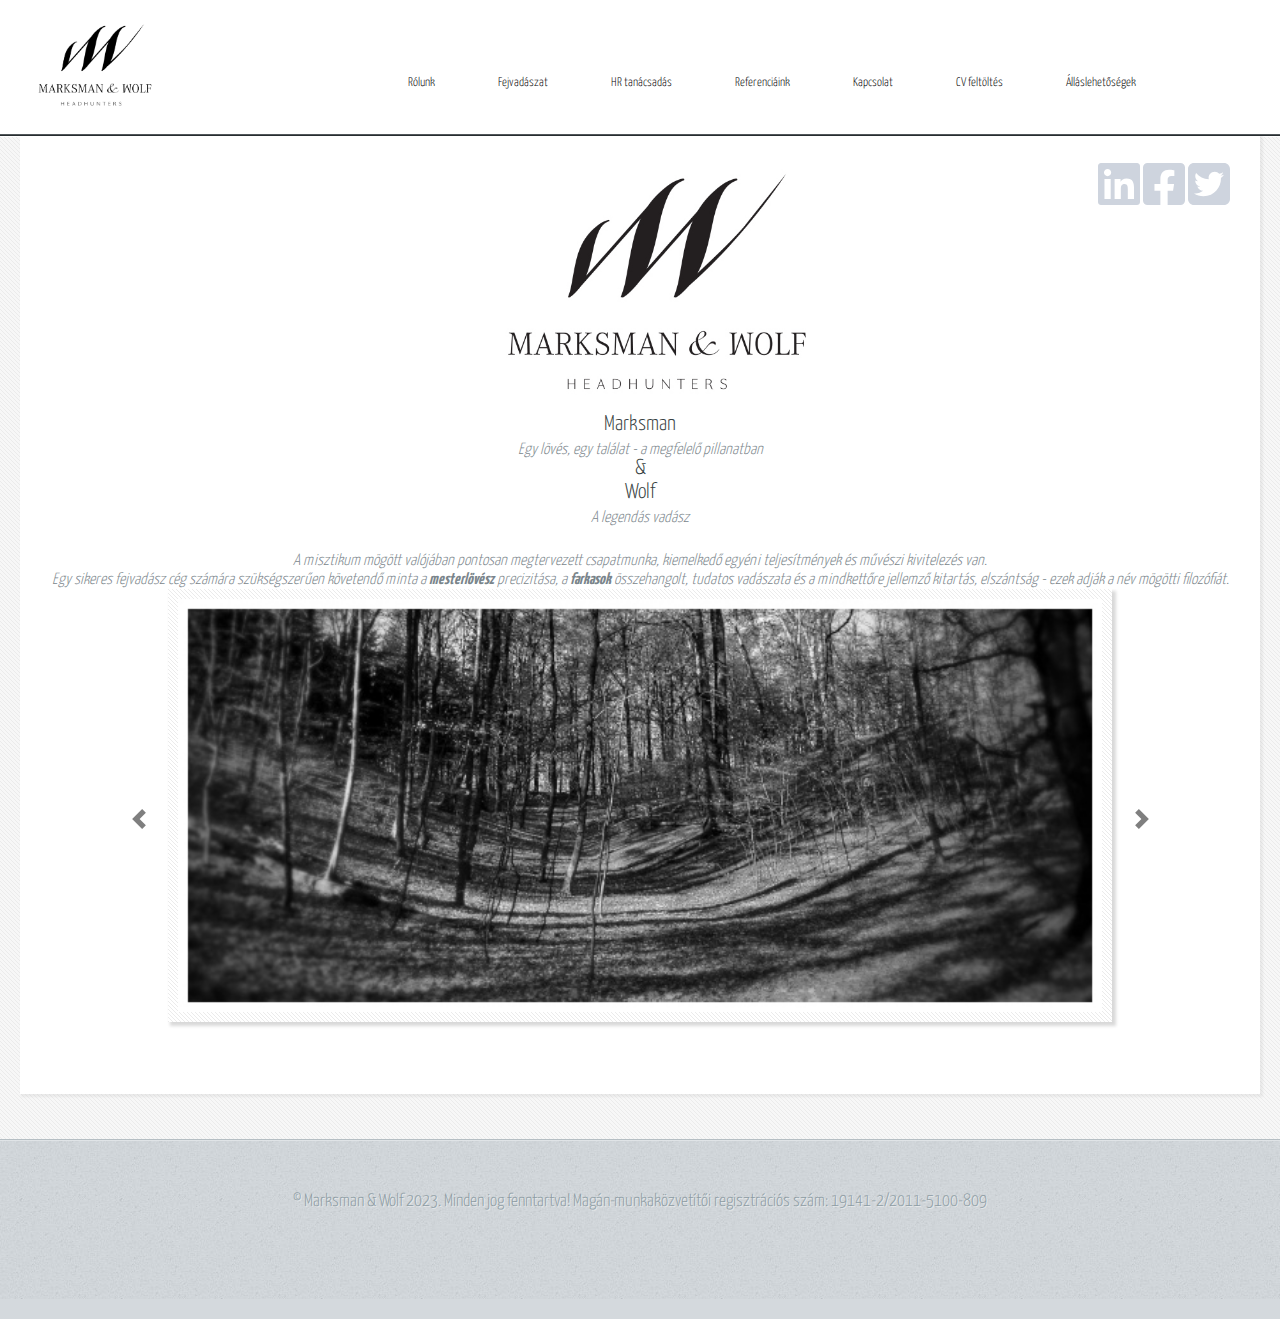
<file: index.html>
<!DOCTYPE HTML>
<!--
	Halcyonic by HTML5 UP
	html5up.net | @ajlkn
	Free for personal and commercial use under the CCA 3.0 license (html5up.net/license)
-->
<html>

<head>
	<title>Marksman & Wolf</title>
	<meta charset="utf-8" />
	<meta name="viewport" content="width=device-width, initial-scale=1, user-scalable=no" />

	<link rel="stylesheet" href="assets/css/main.css" />
	<link rel="icon" href="assets/images/mmandw.ico" type="image/x-icon">

</head>

<body>
	<div id="page-wrapper">

		<!-- Header -->
		<section id="header">
			<div class="container">
				<div class="row">
					<div class="col-12">

						<h1>
							<a href="index.html" id="logo">
								<img class="logo-only" alt="logo"
									src="assets/images/logo_end_hq%202023-alpha-black.png">
								<img class="logo" alt="logo" src="assets/images/logo_end_hq%202023-alpha-black.png">
							</a>
						</h1>

						<!-- Nav -->
						<nav id="nav">
							<a href="rolunk.html">Rólunk</a>
							<a href="fejvadaszat.html">Fejvadászat</a>
							<a href="hr_tanacsadas.html">HR tanácsadás</a>
							<a href="referenciaink.html">Referenciáink</a>
							<a href="kapcsolat.html">Kapcsolat</a>
							<a href="cv_feltoltes.html">CV feltöltés</a>
							<a href="allaslehetosegek.html">Álláslehetőségek</a>
						</nav>

					</div>
				</div>
			</div>

		</section>

		<!-- Features -->
		<section id="content">
			<div class="container">
				<div class="row-index">
					<div class="col-12 center-align-text">

						<!-- Feature #1 -->
						<section>
							<div class="row">
								<div class="col-9 center-align-text">
									<img class="feature-image-logo" src="assets/images/index_kep.jpg"
										alt="Logó" />
								</div>
								<div class="col-3 logo-social-div">
									<a href="http://www.linkedin.com/company/marksman-&-wolf" target="_blank"><img
											class="logo-social" src="assets/images/linkedin.svg"
											alt="Linkedin logo"></a>
									<a href="https://www.facebook.com/pages/Marksman-Wolf/303483936335803"
										target="_blank"><img class="logo-social" src="assets/images/facebook.svg"
											alt="Facebook logo"></a>
									<a href="https://twitter.com/i/flow/login?redirect_after_login=%2FMarksmanAndWolf"
										target="_blank"><img class="logo-social" src="assets/images/square-twitter.svg"
											alt="twitter logo"></a>
								</div>
							</div>
							<h2 class="index-h2">Marksman</h2>
							<h3 class="italic-text index-h3">Egy lövés, egy találat - a megfelelő pillanatban </h3>
							<h2 class="index-h2">&</h2>
							<h2 class="index-h2">Wolf</h2>
							<h3 class="italic-text index-h3">A legendás vadász</h3>
							<h3 class="italic-text index-h3 top-margin"> A misztikum mögött valójában pontosan megtervezett
								csapatmunka, kiemelkedő egyéni teljesítmények és művészi kivitelezés van. </h3>
							<h3 class="italic-text index-h3">Egy sikeres fejvadász cég számára
								szükségszerűen követendő minta a <span class="bold-text">mesterlövész</span>
								precizitása, a <span class="bold-text">farkasok</span> összehangolt,
								tudatos vadászata és a mindkettőre jellemző kitartás, elszántság - ezek adják a név
								mögötti filozófiát.</h3>



							<!-- Banner Image -->
							<div id="carouselExampleControls" class="carousel slide" data-ride="carousel">
								<div class="carousel-inner">
									<div class="carousel-item active">
										<img class="bordered-feature-image" src="assets/images/honlap_kep_lq.jpg"
											alt="Honlap kép 1">
									</div>
									<div class="carousel-item">
										<img class="bordered-feature-image" src="assets/images/honlap_kep_lq6.jpg"
											alt="Honlap kép 2">
									</div>
									<div class="carousel-item">
										<img class="bordered-feature-image" src="assets/images/honlap_kep_lq3.jpg"
											alt="Honlap kép 3">
									</div>
								</div>
								<a class="carousel-control-prev" href="#carouselExampleControls" role="button"
									data-slide="prev">
									<span class="carousel-control-prev-icon" aria-hidden="true"></span>
									<span class="sr-only">Előző</span>
								</a>
								<a class="carousel-control-next" href="#carouselExampleControls" role="button"
									data-slide="next">
									<span class="carousel-control-next-icon" aria-hidden="true"></span>
									<span class="sr-only">Következő</span>
								</a>
							</div>
						</section>
					</div>
				</div>
			</div>
		</section>


		<!-- Copyright -->
		<div id="copyright">
			&copy; Marksman & Wolf 2023. Minden jog fenntartva! Magán-munkaközvetítői regisztrációs szám:
			19141-2/2011-5100-809</a>
		</div>

	</div>

	<!-- Scripts -->
	<script src="assets/js/jquery.min.js"></script>
	<script src="assets/js/browser.min.js"></script>
	<script src="assets/js/breakpoints.min.js"></script>
	<script src="assets/js/util.js"></script>
	<script src="assets/js/main.js"></script>

	<script src="assets/js/jquery-3.2.1.slim.min.js"></script>
	<script src="assets/js/popper.min.js"></script>
	<script src="assets/js/bootstrap.min.js"></script>


</body>

</html>
</file>
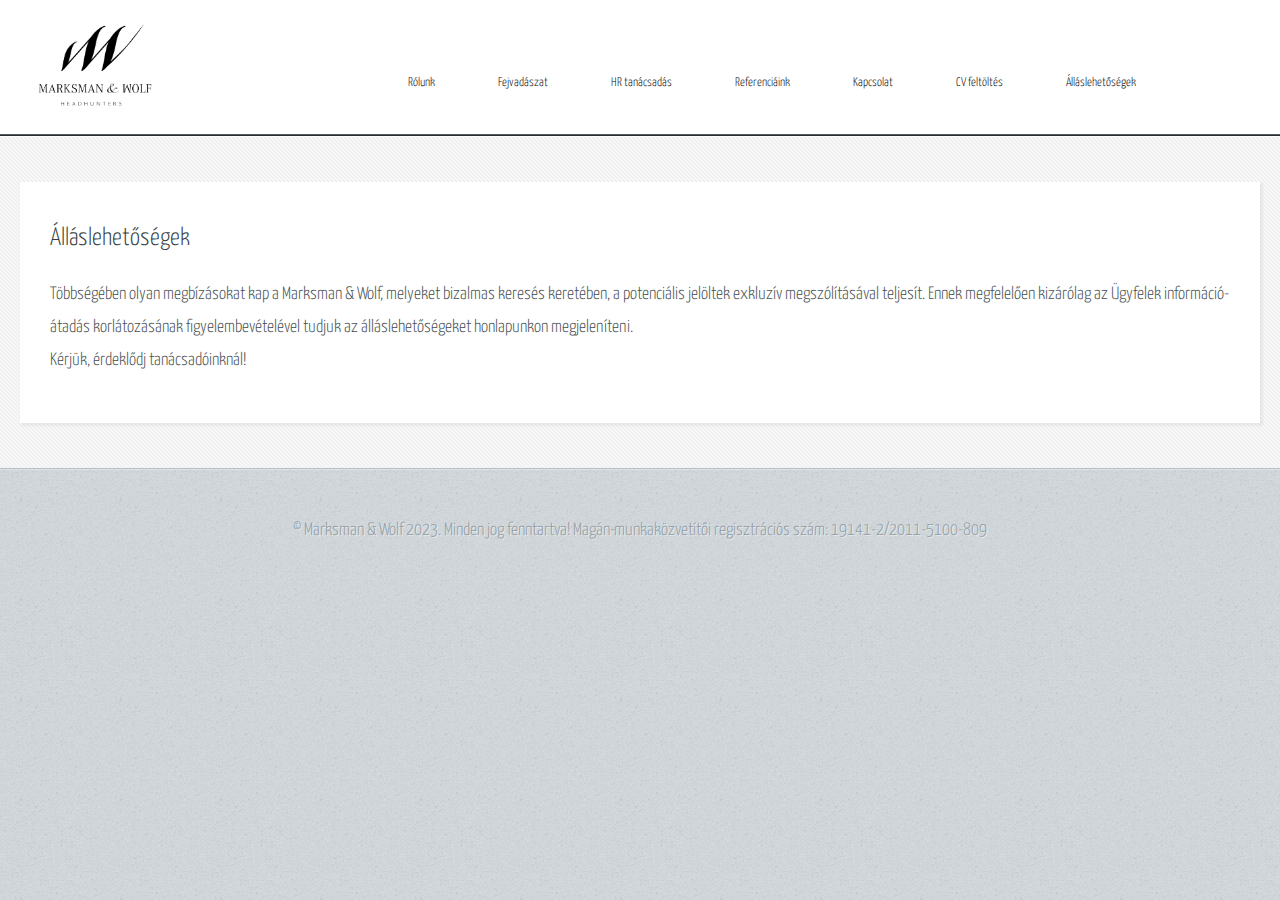
<file: allaslehetosegek.html>
<!DOCTYPE HTML>
<!--
	Halcyonic by HTML5 UP
	html5up.net | @ajlkn
	Free for personal and commercial use under the CCA 3.0 license (html5up.net/license)
-->
<html>

<head>
	<title>Álláslehetőségek</title>
	<meta charset="utf-8" />
	<meta name="viewport" content="width=device-width, initial-scale=1, user-scalable=no" />
	<link rel="stylesheet" href="assets/css/main.css" />
	<link rel="icon" href="assets/images/mmandw.ico" type="image/x-icon">
</head>

<body class="subpage">
	<div id="page-wrapper">

		<!-- Header -->
		<section id="header">
			<div class="container">
				<div class="row">
					<div class="col-12">

						<!-- Logo -->
                        <h1>
                            <a href="index.html" id="logo">
                                <img class="logo-only" alt="logo" src="assets/images/logo_end_hq%202023-alpha-black.png">
                                <img class="logo" alt="logo" src="assets/images/logo_end_hq%202023-alpha-black.png">
                            </a>
                        </h1>

						<!-- Nav -->
						<nav id="nav">
							<a href="rolunk.html">Rólunk</a>
							<a href="fejvadaszat.html">Fejvadászat</a>
							<a href="hr_tanacsadas.html">HR tanácsadás</a>
							<a href="referenciaink.html">Referenciáink</a>
							<a href="kapcsolat.html">Kapcsolat</a>
							<a href="cv_feltoltes.html">CV feltöltés</a>
							<a href="allaslehetosegek.html">Álláslehetőségek</a>
						</nav>

					</div>
				</div>
			</div>
		</section>

		<!-- Content -->
		<section id="content">
			<div class="container">
				<div class="row">
					<div class="col-12">

						<!-- Main Content -->
						<section>
							<header>
								<h2>Álláslehetőségek</h2>
							</header>
							<p>
								Többségében olyan megbízásokat kap a Marksman & Wolf, melyeket bizalmas keresés
								keretében, a potenciális jelöltek exkluzív megszólításával teljesít. Ennek megfelelően
								kizárólag az Ügyfelek információ-átadás korlátozásának figyelembevételével tudjuk az
								álláslehetőségeket honlapunkon megjeleníteni.
								</br>
								Kérjük, érdeklődj tanácsadóinknál!


							</p>
						</section>

					</div>
				</div>
			</div>
		</section>

		<!-- Copyright -->
		<div id="copyright">
			&copy; Marksman & Wolf 2023. Minden jog fenntartva! Magán-munkaközvetítői regisztrációs szám:
			19141-2/2011-5100-809</a>
		</div>

	</div>

	<!-- Scripts -->
	<script src="assets/js/jquery.min.js"></script>
	<script src="assets/js/browser.min.js"></script>
	<script src="assets/js/breakpoints.min.js"></script>
	<script src="assets/js/util.js"></script>
	<script src="assets/js/main.js"></script>

</body>

</html>
</file>
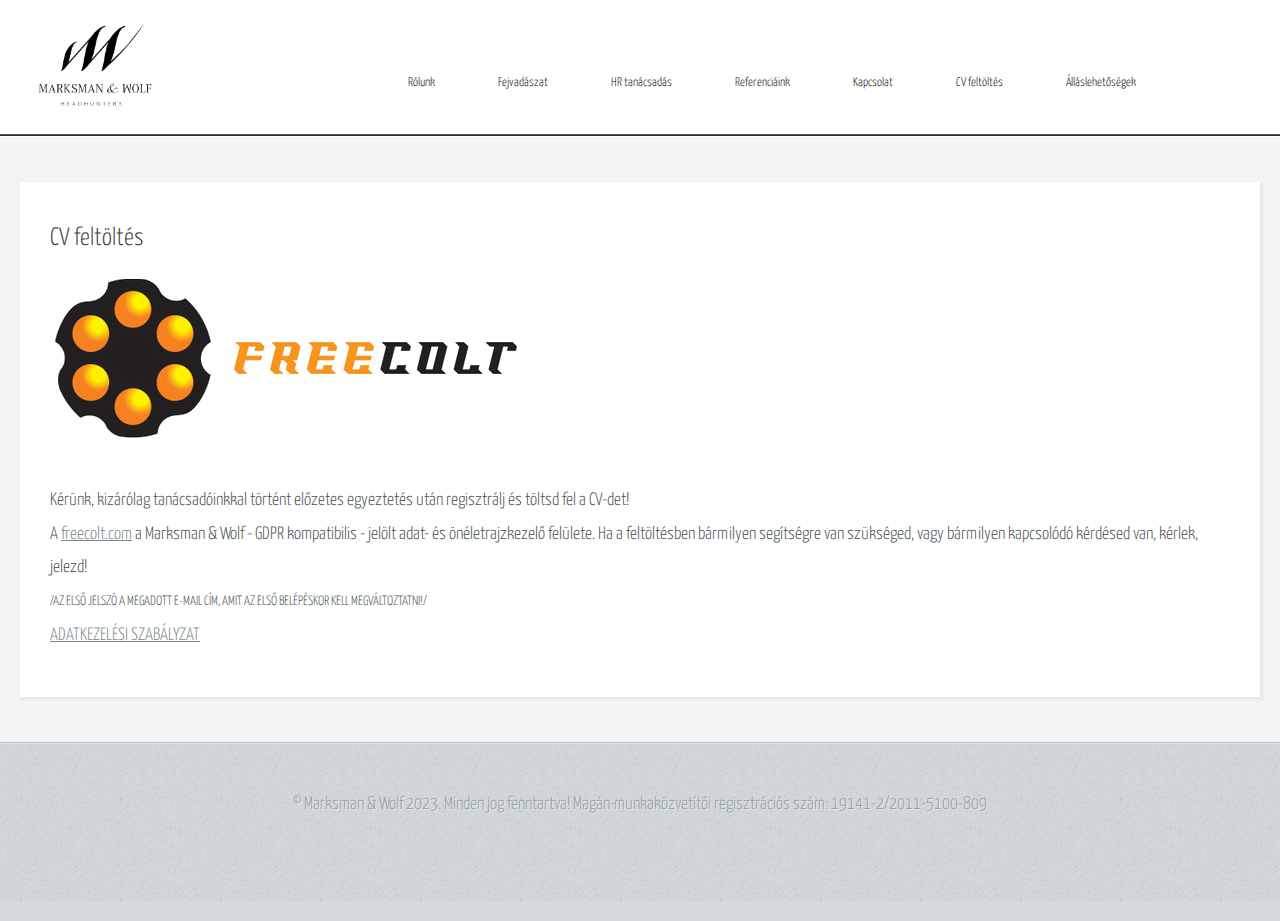
<file: cv_feltoltes.html>
<!DOCTYPE HTML>
<!--
	Halcyonic by HTML5 UP
	html5up.net | @ajlkn
	Free for personal and commercial use under the CCA 3.0 license (html5up.net/license)
-->
<html>

<head>
	<title>CV feltöltés</title>
	<meta charset="utf-8" />
	<meta name="viewport" content="width=device-width, initial-scale=1, user-scalable=no" />
	<link rel="stylesheet" href="assets/css/main.css" />
	<link rel="icon" href="assets/images/mmandw.ico" type="image/x-icon">
</head>

<body class="subpage">
	<div id="page-wrapper">

		<!-- Header -->
		<section id="header">
			<div class="container">
				<div class="row">
					<div class="col-12">

						<!-- Logo -->
						<h1>
							<a href="index.html" id="logo">
								<img class="logo-only" alt="logo" src="assets/images/logo_end_hq%202023-alpha-black.png">
                                <img class="logo" alt="logo" src="assets/images/logo_end_hq%202023-alpha-black.png">
							</a>
						</h1>

						<!-- Nav -->
						<nav id="nav">
							<a href="rolunk.html">Rólunk</a>
							<a href="fejvadaszat.html">Fejvadászat</a>
							<a href="hr_tanacsadas.html">HR tanácsadás</a>
							<a href="referenciaink.html">Referenciáink</a>
							<a href="kapcsolat.html">Kapcsolat</a>
							<a href="cv_feltoltes.html">CV feltöltés</a>
							<a href="allaslehetosegek.html">Álláslehetőségek</a>
						</nav>

					</div>
				</div>
			</div>
		</section>

		<!-- Content -->
		<section id="content">
			<div class="container">
				<div class="row">
					<div class="col-12">

						<!-- Main Content -->
						<section>
							<header>
								<h2>CV feltöltés</h2>
							</header>
							<p>

								<a href="https://www.freecolt.com" target="_blank"><img class="freecolt_logo"
										src="assets/images/freecolt_logo.png" alt="Logó" />
								</a></br></br>
								Kérünk, kizárólag tanácsadóinkkal történt előzetes egyeztetés után regisztrálj és töltsd
								fel a CV-det!</br>

								A <a href="https://www.freecolt.com" target="_blank">freecolt.com</a> a Marksman & Wolf
								- GDPR kompatibilis - jelölt adat- és önéletrajzkezelő
								felülete. Ha a feltöltésben bármilyen segítségre van szükséged, vagy bármilyen
								kapcsolódó kérdésed van, kérlek, jelezd!</br>

								<span class="small-text">/AZ ELSŐ JELSZÓ A MEGADOTT E-MAIL CÍM, AMIT AZ ELSŐ BELÉPÉSKOR
									KELL MEGVÁLTOZTATNI!/</span></br>


								<a href="https://freecolt.com/index.php?page=letoltes&d=dok%2Fnyilatkozatok%2F&f=asz_v1.pdf"
									target="_blank">ADATKEZELÉSI SZABÁLYZAT</a>


							</p>
						</section>

					</div>
				</div>
			</div>
		</section>

		<!-- Footer -->


		<!-- Copyright -->
		<div id="copyright">
			&copy; Marksman & Wolf 2023. Minden jog fenntartva! Magán-munkaközvetítői regisztrációs szám:
			19141-2/2011-5100-809</a>
		</div>

	</div>

	<!-- Scripts -->
	<script src="assets/js/jquery.min.js"></script>
	<script src="assets/js/browser.min.js"></script>
	<script src="assets/js/breakpoints.min.js"></script>
	<script src="assets/js/util.js"></script>
	<script src="assets/js/main.js"></script>

</body>

</html>
</file>
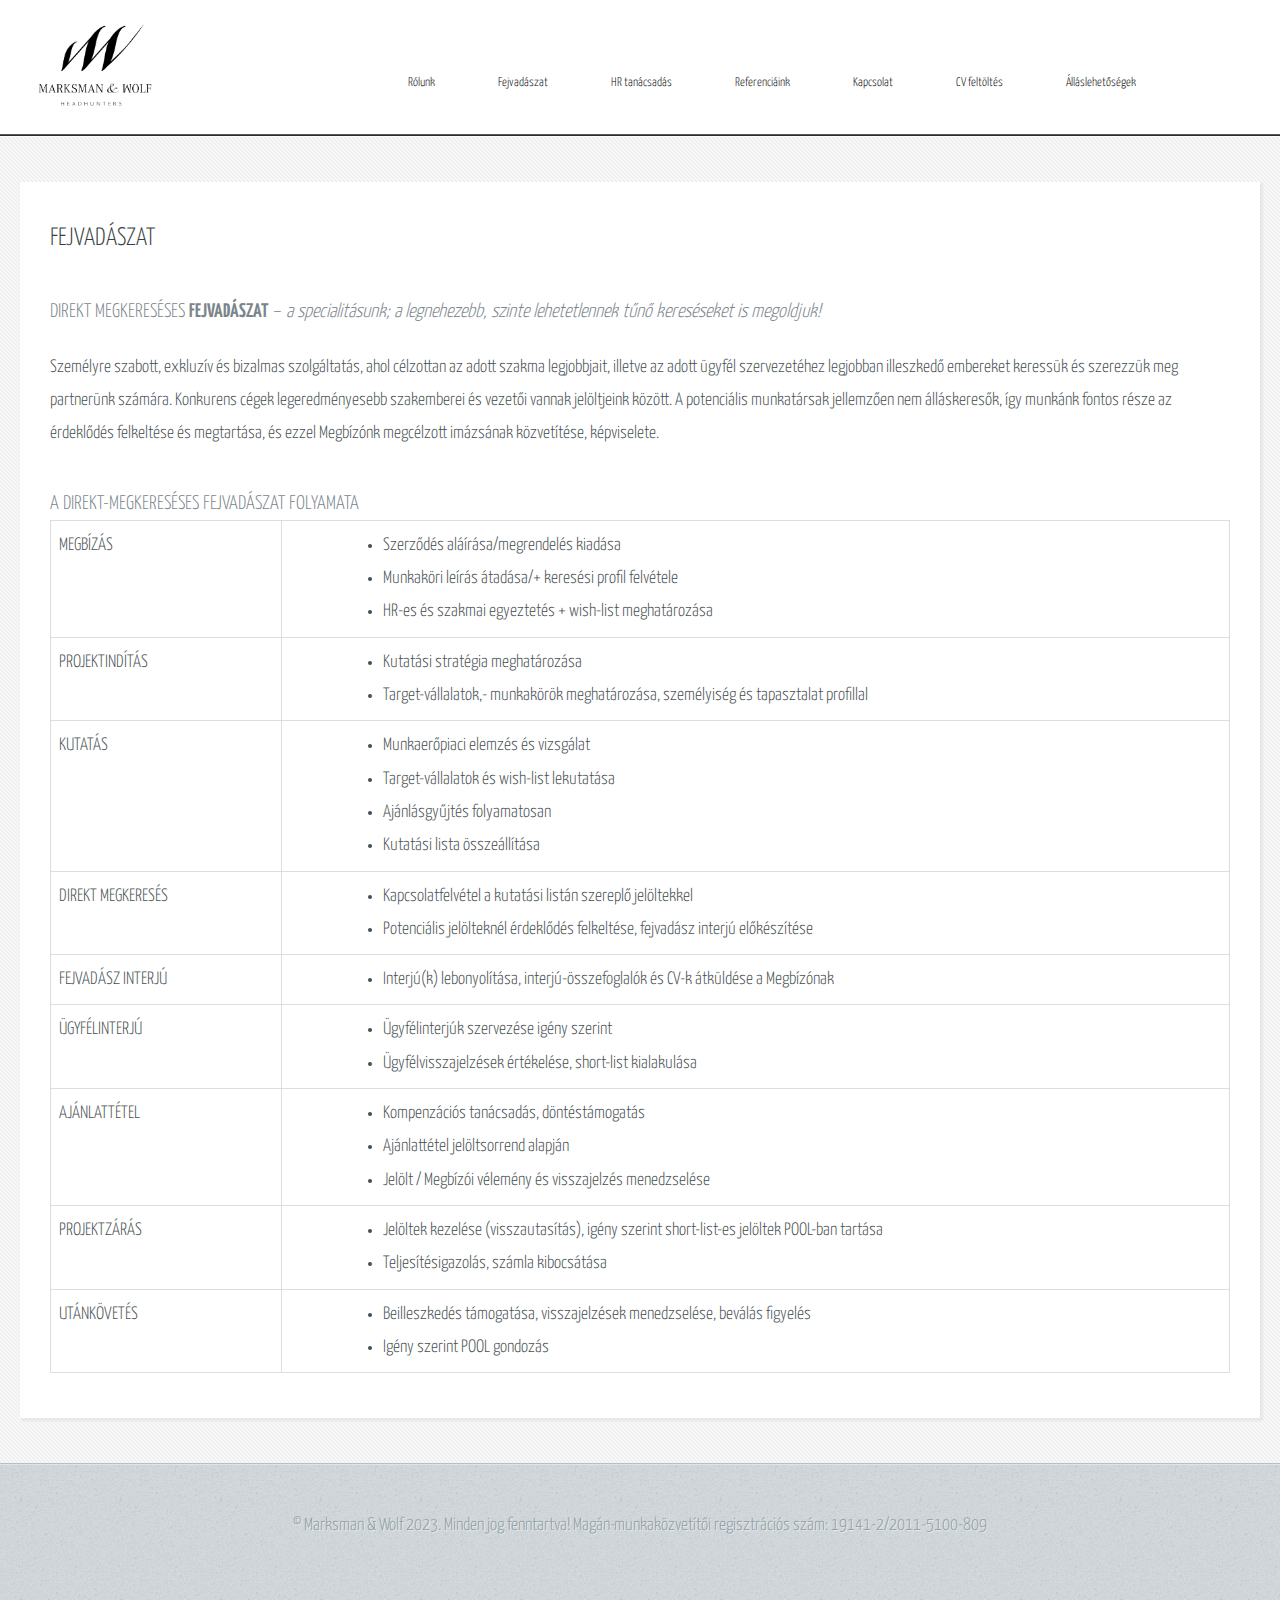
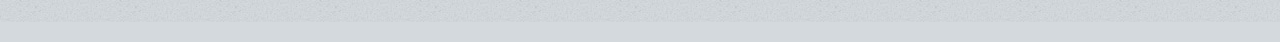
<file: fejvadaszat.html>
<!DOCTYPE HTML>
<!--
	Halcyonic by HTML5 UP
	html5up.net | @ajlkn
	Free for personal and commercial use under the CCA 3.0 license (html5up.net/license)
-->
<html>

<head>
	<title>Fejvadászat</title>
	<meta charset="utf-8" />
	<meta name="viewport" content="width=device-width, initial-scale=1, user-scalable=no" />
	<link rel="stylesheet" href="assets/css/main.css" />
	<link rel="icon" href="assets/images/mmandw.ico" type="image/x-icon">
</head>

<body class="subpage">
	<div id="page-wrapper">

		<!-- Header -->
		<section id="header">
			<div class="container">
				<div class="row">
					<div class="col-12">

						<!-- Logo -->
						<h1>
							<a href="index.html" id="logo">
								<img class="logo-only" alt="logo" src="assets/images/logo_end_hq%202023-alpha-black.png">
                                <img class="logo" alt="logo" src="assets/images/logo_end_hq%202023-alpha-black.png">
							</a>
						</h1>

						<!-- Nav -->
						<nav id="nav">
							<a href="rolunk.html">Rólunk</a>
							<a href="fejvadaszat.html">Fejvadászat</a>
							<a href="hr_tanacsadas.html">HR tanácsadás</a>
							<a href="referenciaink.html">Referenciáink</a>
							<a href="kapcsolat.html">Kapcsolat</a>
							<a href="cv_feltoltes.html">CV feltöltés</a>
							<a href="allaslehetosegek.html">Álláslehetőségek</a>
						</nav>

					</div>
				</div>
			</div>
		</section>

		<!-- Content -->
		<section id="content">
			<div class="container">
				<div class="row">
					<div class="col-12">

						<!-- Main Content -->
						<section>
							<header>
								<h2>FEJVADÁSZAT</h2> </br>
								<h3>DIREKT MEGKERESÉSES <span class="bold-text">FEJVADÁSZAT</span> – <span
										class="italic-text">a specialitásunk; a legnehezebb, szinte lehetetlennek tűnő
										kereséseket is megoldjuk!</span></h3>
							</header>
							<p>
								Személyre szabott, exkluzív és bizalmas szolgáltatás, ahol célzottan az adott szakma
								legjobbjait, illetve az adott ügyfél szervezetéhez legjobban illeszkedő embereket
								keressük és szerezzük meg partnerünk számára. Konkurens cégek legeredményesebb
								szakemberei és vezetői vannak jelöltjeink között. A potenciális munkatársak jellemzően
								nem álláskeresők, így munkánk fontos része az érdeklődés felkeltése és megtartása, és
								ezzel Megbízónk megcélzott imázsának közvetítése, képviselete.
							</p>
							<h3>
								A DIREKT-MEGKERESÉSES FEJVADÁSZAT FOLYAMATA
							</h3>

							<table>
								<tr>
									<td>MEGBÍZÁS</td>
									<td>
										<ul class="ul-disc-type">
											<li>Szerződés aláírása/megrendelés kiadása</li>
											<li>Munkaköri leírás átadása/+ keresési profil felvétele </li>
											<li>HR-es és szakmai egyeztetés + wish-list meghatározása </li>
										</ul>
									</td>
								</tr>
								<tr>
									<td>PROJEKTINDÍTÁS</td>
									<td>
										<ul class="ul-disc-type">
											<li>Kutatási stratégia meghatározása </li>
											<li>Target-vállalatok,- munkakörök meghatározása, személyiség és tapasztalat
												profillal </li>
										</ul>
									</td>
								</tr>
								<tr>
									<td>KUTATÁS</td>
									<td>
										<ul class="ul-disc-type">
											<li>Munkaerőpiaci elemzés és vizsgálat </li>
											<li>Target-vállalatok és wish-list lekutatása </li>
											<li>Ajánlásgyűjtés folyamatosan </li>
											<li>Kutatási lista összeállítása </li>
										</ul>
									</td>
								</tr>
								<tr>
									<td>DIREKT MEGKERESÉS</td>
									<td>
										<ul class="ul-disc-type">
											<li>Kapcsolatfelvétel a kutatási listán szereplő jelöltekkel </li>
											<li>Potenciális jelölteknél érdeklődés felkeltése, fejvadász interjú
												előkészítése </li>

										</ul>
									</td>
								</tr>
								<tr>
									<td>FEJVADÁSZ INTERJÚ </td>
									<td>
										<ul class="ul-disc-type">
											<li>Interjú(k) lebonyolítása, interjú-összefoglalók és CV-k átküldése a Megbízónak </li>

										</ul>
									</td>
								</tr>
								<tr>
									<td>ÜGYFÉLINTERJÚ</td>
									<td>
										<ul class="ul-disc-type">
											<li>Ügyfélinterjúk szervezése igény szerint </li>
											<li>Ügyfélvisszajelzések értékelése, short-list kialakulása </li>

										</ul>
									</td>
								</tr>
								<tr>
									<td>AJÁNLATTÉTEL</td>
									<td>
										<ul class="ul-disc-type">
											<li>Kompenzációs tanácsadás, döntéstámogatás </li>
											<li>Ajánlattétel jelöltsorrend alapján </li>
											<li>Jelölt / Megbízói vélemény és visszajelzés menedzselése </li>
										</ul>
									</td>
								</tr>
								<tr>
									<td>PROJEKTZÁRÁS</td>
									<td>
										<ul class="ul-disc-type">
											<li>Jelöltek kezelése (visszautasítás), igény szerint short-list-es jelöltek
												POOL-ban tartása </li>
											<li>Teljesítésigazolás, számla kibocsátása </li>
										</ul>
									</td>
								</tr>
								<tr>
									<td>UTÁNKÖVETÉS</td>
									<td>
										<ul class="ul-disc-type">
											<li>Beilleszkedés támogatása, visszajelzések menedzselése, beválás figyelés
											</li>
											<li>Igény szerint POOL gondozás </li>
										</ul>
									</td>
								</tr>
							</table>


						</section>

					</div>
				</div>
			</div>
		</section>

		<!-- Footer -->


		<!-- Copyright -->
		<div id="copyright">
			&copy; Marksman & Wolf 2023. Minden jog fenntartva! Magán-munkaközvetítői regisztrációs szám:
			19141-2/2011-5100-809</a>
		</div>

	</div>

	<!-- Scripts -->
	<script src="assets/js/jquery.min.js"></script>
	<script src="assets/js/browser.min.js"></script>
	<script src="assets/js/breakpoints.min.js"></script>
	<script src="assets/js/util.js"></script>
	<script src="assets/js/main.js"></script>

</body>

</html>
</file>
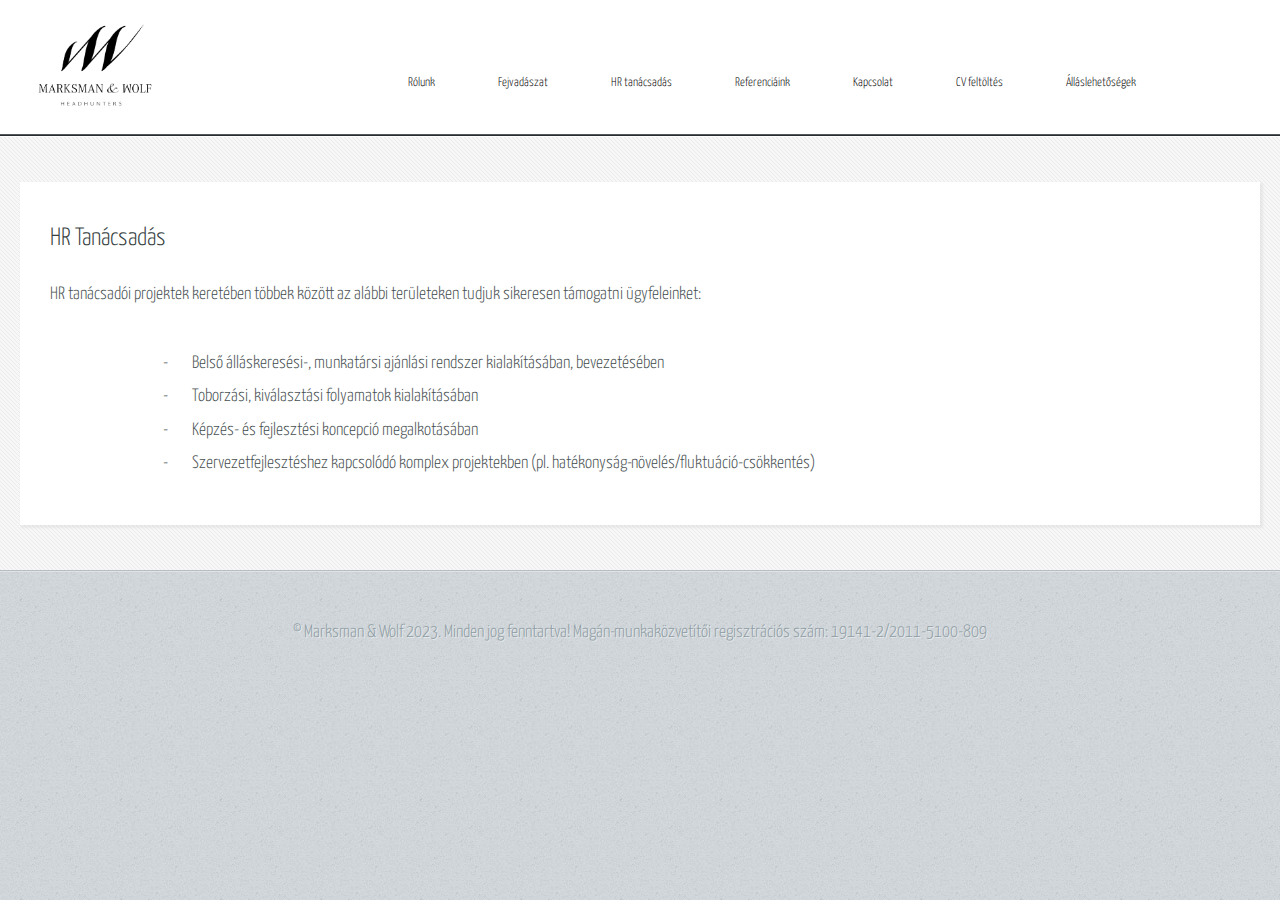
<file: hr_tanacsadas.html>
<!DOCTYPE HTML>
<!--
	Halcyonic by HTML5 UP
	html5up.net | @ajlkn
	Free for personal and commercial use under the CCA 3.0 license (html5up.net/license)
-->
<html>

<head>
	<title>HR Tanácsadás</title>
	<meta charset="utf-8" />
	<meta name="viewport" content="width=device-width, initial-scale=1, user-scalable=no" />
	<link rel="stylesheet" href="assets/css/main.css" />
	<link rel="icon" href="assets/images/mmandw.ico" type="image/x-icon">
</head>

<body class="subpage">
	<div id="page-wrapper">

		<!-- Header -->
		<section id="header">
			<div class="container">
				<div class="row">
					<div class="col-12">

						<!-- Logo -->
						<h1>
							<a href="index.html" id="logo">
								<img class="logo-only" alt="logo" src="assets/images/logo_end_hq%202023-alpha-black.png">
                                <img class="logo" alt="logo" src="assets/images/logo_end_hq%202023-alpha-black.png">
							</a>
						</h1>

						<!-- Nav -->
						<nav id="nav">
							<a href="rolunk.html">Rólunk</a>
							<a href="fejvadaszat.html">Fejvadászat</a>
							<a href="hr_tanacsadas.html">HR tanácsadás</a>
							<a href="referenciaink.html">Referenciáink</a>
							<a href="kapcsolat.html">Kapcsolat</a>
							<a href="cv_feltoltes.html">CV feltöltés</a>
							<a href="allaslehetosegek.html">Álláslehetőségek</a>
						</nav>

					</div>
				</div>
			</div>
		</section>

		<!-- Content -->
		<section id="content">
			<div class="container">
				<div class="row">
					<div class="col-12">

						<!-- Main Content -->
						<section>
							<header>
								<h2>HR Tanácsadás</h2>
							</header>
							<p>
								HR tanácsadói projektek keretében többek között az alábbi területeken tudjuk sikeresen
								támogatni ügyfeleinket:
							</p>

							<ul class="ul-hyphen-type">
								<li>Belső álláskeresési-, munkatársi ajánlási rendszer kialakításában, bevezetésében </li>
								<li>Toborzási, kiválasztási folyamatok kialakításában </li>
								<li>Képzés- és fejlesztési koncepció megalkotásában </li>
								<li>Szervezetfejlesztéshez kapcsolódó komplex projektekben (pl. hatékonyság-növelés/fluktuáció-csökkentés)   </li>
							</ul>

						</section>

					</div>
				</div>
			</div>
		</section>

		<!-- Footer -->


		<!-- Copyright -->
		<div id="copyright">
			&copy; Marksman & Wolf 2023. Minden jog fenntartva! Magán-munkaközvetítői regisztrációs szám:
			19141-2/2011-5100-809</a>
		</div>

	</div>

	<!-- Scripts -->
	<script src="assets/js/jquery.min.js"></script>
	<script src="assets/js/browser.min.js"></script>
	<script src="assets/js/breakpoints.min.js"></script>
	<script src="assets/js/util.js"></script>
	<script src="assets/js/main.js"></script>

</body>

</html>
</file>
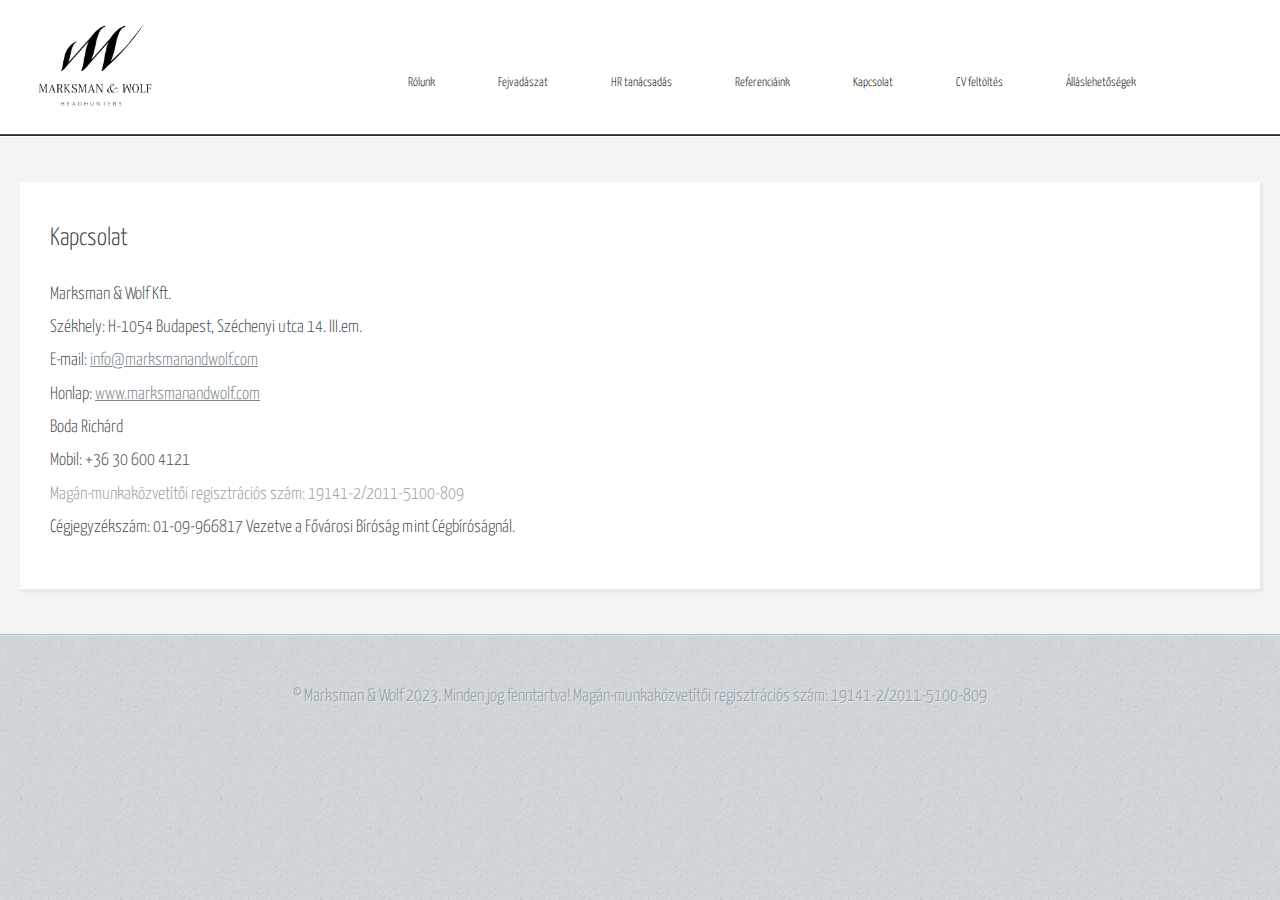
<file: kapcsolat.html>
<!DOCTYPE HTML>
<!--
	Halcyonic by HTML5 UP
	html5up.net | @ajlkn
	Free for personal and commercial use under the CCA 3.0 license (html5up.net/license)
-->
<html>

<head>
	<title>Kapcsolat</title>
	<meta charset="utf-8" />
	<meta name="viewport" content="width=device-width, initial-scale=1, user-scalable=no" />
	<link rel="stylesheet" href="assets/css/main.css" />
	<link rel="icon" href="assets/images/mmandw.ico" type="image/x-icon">
</head>

<body class="subpage">
	<div id="page-wrapper">

		<!-- Header -->
		<section id="header">
			<div class="container">
				<div class="row">
					<div class="col-12">

						<h1>
                            <a href="index.html" id="logo">
                                <img class="logo-only" alt="logo" src="assets/images/logo_end_hq%202023-alpha-black.png">
                                <img class="logo" alt="logo" src="assets/images/logo_end_hq%202023-alpha-black.png">
                            </a>
                        </h1>

						<!-- Nav -->
						<nav id="nav">
							<a href="rolunk.html">Rólunk</a>
							<a href="fejvadaszat.html">Fejvadászat</a>
							<a href="hr_tanacsadas.html">HR tanácsadás</a>
							<a href="referenciaink.html">Referenciáink</a>
							<a href="kapcsolat.html">Kapcsolat</a>
							<a href="cv_feltoltes.html">CV feltöltés</a>
							<a href="allaslehetosegek.html">Álláslehetőségek</a>
						</nav>

					</div>
				</div>
			</div>
		</section>

		<!-- Content -->
		<section id="content">
			<div class="container">
				<div class="row">
					<div class="col-12">

						<!-- Main Content -->
						<section>
							<header>
								<h2>Kapcsolat</h2>
							</header>
							<p>
								Marksman & Wolf Kft.<br>

								Székhely: H-1054 Budapest, Széchenyi utca 14. III.em.<br>

								E-mail: <a href="mailto:info@marksmanandwolf.com">info@marksmanandwolf.com</a><br>

								Honlap: <a href="https://www.marksmanandwolf.com" target="_blank">www.marksmanandwolf.com</a><br>
								Boda Richárd<br>
								Mobil: +36 30 600 4121<br>

								<span class="gray-color">Magán-munkaközvetítői regisztrációs szám: 19141-2/2011-5100-809</span><br>

								Cégjegyzékszám: 01-09-966817 Vezetve a Fővárosi Bíróság mint Cégbíróságnál.<br> 
							</p>
						</section>

					</div>
				</div>
			</div>
		</section>

		<!-- Footer -->


		<!-- Copyright -->
		<div id="copyright">
			&copy; Marksman & Wolf 2023. Minden jog fenntartva! Magán-munkaközvetítői regisztrációs szám:
			19141-2/2011-5100-809</a>
		</div>

	</div>

	<!-- Scripts -->
	<script src="assets/js/jquery.min.js"></script>
	<script src="assets/js/browser.min.js"></script>
	<script src="assets/js/breakpoints.min.js"></script>
	<script src="assets/js/util.js"></script>
	<script src="assets/js/main.js"></script>

</body>

</html>
</file>
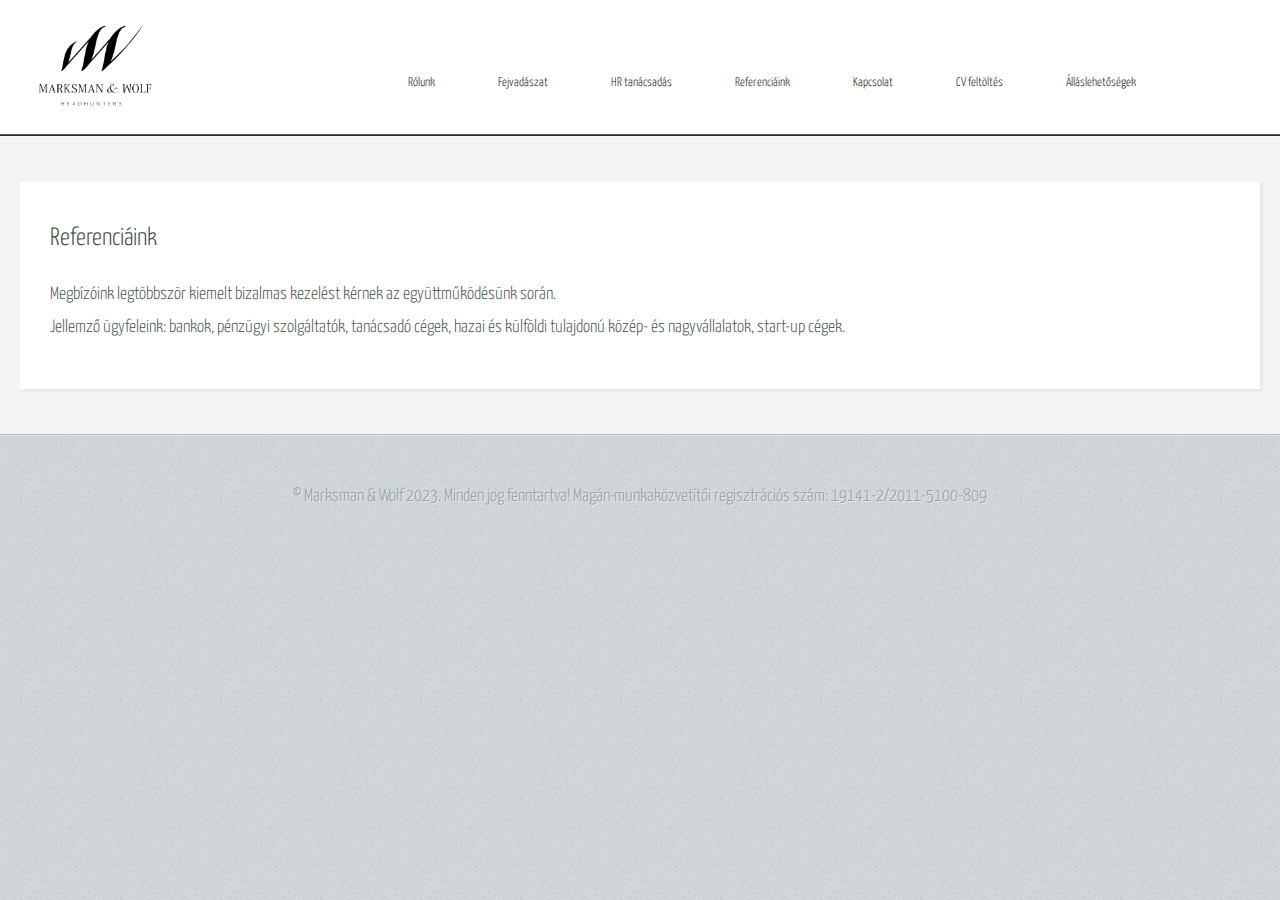
<file: referenciaink.html>
<!DOCTYPE HTML>
<!--
	Halcyonic by HTML5 UP
	html5up.net | @ajlkn
	Free for personal and commercial use under the CCA 3.0 license (html5up.net/license)
-->
<html>

<head>
	<title>Referenciáink</title>
	<meta charset="utf-8" />
	<meta name="viewport" content="width=device-width, initial-scale=1, user-scalable=no" />
	<link rel="stylesheet" href="assets/css/main.css" />
	<link rel="icon" href="assets/images/mmandw.ico" type="image/x-icon">
</head>

<body class="subpage">
	<div id="page-wrapper">

		<!-- Header -->
		<section id="header">
			<div class="container">
				<div class="row">
					<div class="col-12">

						<h1>
                            <a href="index.html" id="logo">
                                <img class="logo-only" alt="logo" src="assets/images/logo_end_hq%202023-alpha-black.png">
                                <img class="logo" alt="logo" src="assets/images/logo_end_hq%202023-alpha-black.png">
                            </a>
                        </h1>

						<!-- Nav -->
						<nav id="nav">
							<a href="rolunk.html">Rólunk</a>
							<a href="fejvadaszat.html">Fejvadászat</a>
							<a href="hr_tanacsadas.html">HR tanácsadás</a>
							<a href="referenciaink.html">Referenciáink</a>
							<a href="kapcsolat.html">Kapcsolat</a>
							<a href="cv_feltoltes.html">CV feltöltés</a>
							<a href="allaslehetosegek.html">Álláslehetőségek</a>
						</nav>

					</div>
				</div>
			</div>
		</section>

		<!-- Content -->
		<section id="content">
			<div class="container">
				<div class="row">
					<div class="col-12">

						<!-- Main Content -->
						<section>
							<header>
								<h2>Referenciáink</h2>
							</header>
							<p>
								Megbízóink legtöbbször kiemelt bizalmas kezelést kérnek az együttműködésünk során. </br>
								Jellemző ügyfeleink: bankok, pénzügyi szolgáltatók, tanácsadó cégek, hazai és külföldi tulajdonú közép- és nagyvállalatok, start-up cégek.  
							</p>
						</section>

					</div>
				</div>
			</div>
		</section>

		<!-- Footer -->


		<!-- Copyright -->
		<div id="copyright">
			&copy; Marksman & Wolf 2023. Minden jog fenntartva! Magán-munkaközvetítői regisztrációs szám:
			19141-2/2011-5100-809</a>
		</div>

	</div>

	<!-- Scripts -->
	<script src="assets/js/jquery.min.js"></script>
	<script src="assets/js/browser.min.js"></script>
	<script src="assets/js/breakpoints.min.js"></script>
	<script src="assets/js/util.js"></script>
	<script src="assets/js/main.js"></script>

</body>

</html>
</file>
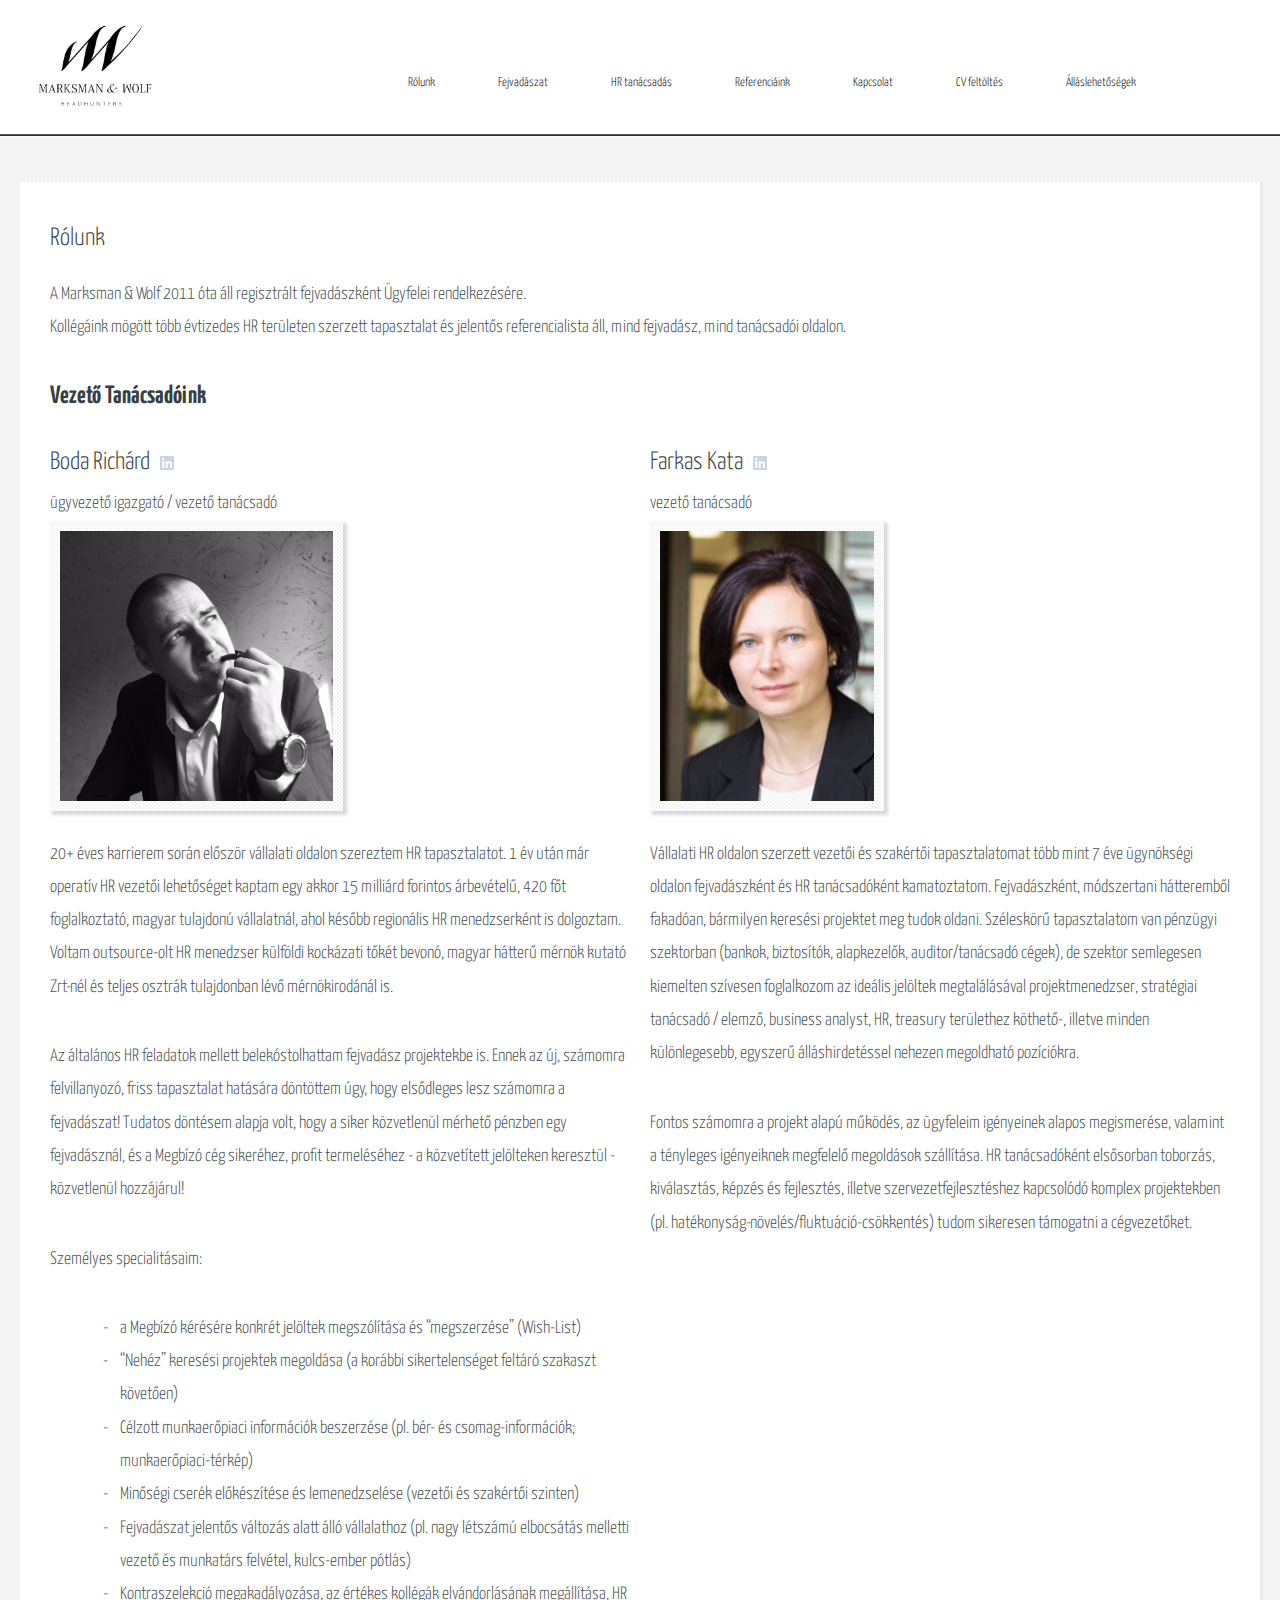
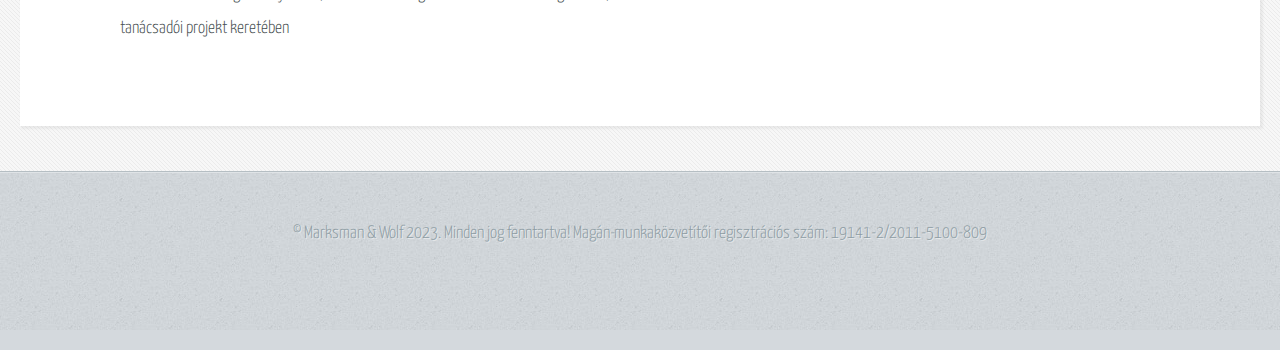
<file: rolunk.html>
<!DOCTYPE HTML>
<!--
	Halcyonic by HTML5 UP
	html5up.net | @ajlkn
	Free for personal and commercial use under the CCA 3.0 license (html5up.net/license)
-->
<html>

<head>
	<title>Rólunk</title>
	<meta charset="utf-8" />
	<meta name="viewport" content="width=device-width, initial-scale=1, user-scalable=no" />
	<link rel="stylesheet" href="assets/css/main.css" />
	<link rel="icon" href="assets/images/mmandw.ico" type="image/x-icon">
</head>

<body class="subpage">
	<div id="page-wrapper">

		<!-- Header -->
		<section id="header">
			<div class="container">
				<div class="row">
					<div class="col-12">

						<h1>
							<a href="index.html" id="logo">
								<img class="logo-only" alt="logo"
									src="assets/images/logo_end_hq%202023-alpha-black.png">
								<img class="logo" alt="logo" src="assets/images/logo_end_hq%202023-alpha-black.png">
							</a>
						</h1>

						<!-- Nav -->
						<nav id="nav">
							<a href="rolunk.html">Rólunk</a>
							<a href="fejvadaszat.html">Fejvadászat</a>
							<a href="hr_tanacsadas.html">HR tanácsadás</a>
							<a href="referenciaink.html">Referenciáink</a>
							<a href="kapcsolat.html">Kapcsolat</a>
							<a href="cv_feltoltes.html">CV feltöltés</a>
							<a href="allaslehetosegek.html">Álláslehetőségek</a>
						</nav>

					</div>
				</div>
			</div>
		</section>

		<!-- Content -->
		<section id="content">
			<div class="container">

				<div class="row">
					<div class="col-12">

						<!-- Main Content -->
						<section>


							<header>
								<h2>Rólunk</h2>
							</header>
							<p>
								A Marksman & Wolf 2011 óta áll regisztrált fejvadászként Ügyfelei rendelkezésére.
								</br>
								Kollégáink mögött több évtizedes HR területen szerzett tapasztalat és jelentős
								referencialista áll, mind fejvadász, mind tanácsadói oldalon.
							</p>
							<h2 class="bold-text mb-2">
								Vezető Tanácsadóink
							</h2>

							<div class="row">
								<div class="col-6 col-12-medium">
									<h2 class="flex-display">Boda Richárd<a
											class="logo-social-linkedin-a"
											href="https://www.linkedin.com/in/richard-boda-6764311/"
											target="_blank"><img class="logo-social-linkedin"
												src="assets/images/linkedin.svg" alt="Linkedin logo"></a></h2>
									ügyvezető igazgató / vezető tanácsadó<br>
									<span class="bordered-feature-image-small"><img
											src="assets/images/BR_foto_lindi_pipe_photo.JPG"
											alt="Boda Richárd" /></span>

									<p>
										20+ éves karrierem során először vállalati oldalon szereztem HR tapasztalatot.
										1 év után már operatív HR vezetői lehetőséget kaptam egy akkor 15 milliárd
										forintos
										árbevételű, 420 főt foglalkoztató, magyar tulajdonú vállalatnál, ahol később
										regionális
										HR menedzserként is dolgoztam. Voltam outsource-olt HR menedzser külföldi
										kockázati
										tőkét
										bevonó, magyar hátterű mérnök kutató Zrt-nél és teljes osztrák tulajdonban lévő
										mérnökirodánál is.
									</p>
									<p>
										Az általános HR feladatok mellett belekóstolhattam fejvadász projektekbe is.
										Ennek az
										új, számomra felvillanyozó, friss tapasztalat hatására döntöttem úgy, hogy
										elsődleges
										lesz számomra a fejvadászat! Tudatos döntésem alapja volt, hogy a siker
										közvetlenül
										mérhető pénzben egy fejvadásznál, és a Megbízó cég sikeréhez, profit
										termeléséhez - a
										közvetített jelölteken keresztül - közvetlenül hozzájárul!
									</p>
									<p>
										Személyes specialitásaim:
									<ul class="ul-hyphen-type">
										<li>a Megbízó kérésére konkrét jelöltek megszólítása és “megszerzése”
											(Wish-List) </li>
										<li>“Nehéz” keresési projektek megoldása (a korábbi sikertelenséget feltáró
											szakaszt
											követően)</li>
										<li>Célzott munkaerőpiaci információk beszerzése (pl. bér- és
											csomag-információk;
											munkaerőpiaci-térkép)</li>
										<li>Minőségi cserék előkészítése és lemenedzselése (vezetői és szakértői
											szinten)
										</li>
										<li>Fejvadászat jelentős változás alatt álló vállalathoz (pl. nagy létszámú
											elbocsátás
											melletti vezető és munkatárs felvétel, kulcs-ember pótlás)
										</li>
										<li>Kontraszelekció megakadályozása, az értékes kollégák elvándorlásának
											megállítása, HR
											tanácsadói projekt keretében</li>
									</ul>
									</p>
								</div>
								<div class="col-6 col-12-medium">
									<h2 class="flex-display">Farkas Kata<a
											class="logo-social-linkedin-a"
											href="https://www.linkedin.com/in/kata-farkas-915aa228/"
											target="_blank"><img class="logo-social-linkedin"
												src="assets/images/linkedin.svg" alt="Linkedin logo"></a></h2>
									vezető tanácsadó<br>
									<span class="bordered-feature-image-small"><img
											src="assets/images/IMG-ac0c93c97944e6fb634f336e2c85b197-V.jpg"
											alt="Farkas Kata" /></span>

									<p>
										Vállalati HR oldalon szerzett vezetői és szakértői tapasztalatomat több mint 7
										éve
										ügynökségi oldalon fejvadászként és HR tanácsadóként kamatoztatom.
										Fejvadászként,
										módszertani hátteremből fakadóan, bármilyen keresési projektet meg tudok oldani.
										Széleskörű tapasztalatom van pénzügyi szektorban (bankok, biztosítók,
										alapkezelők,
										auditor/tanácsadó cégek), de szektor semlegesen kiemelten szívesen foglalkozom
										az
										ideális jelöltek megtalálásával projektmenedzser, stratégiai tanácsadó / elemző,
										business analyst, HR, treasury területhez köthető-, illetve minden
										különlegesebb,
										egyszerű álláshirdetéssel nehezen megoldható pozíciókra.
									</p>
									<p>
										Fontos számomra a projekt alapú működés, az ügyfeleim igényeinek alapos
										megismerése,
										valamint a tényleges igényeiknek megfelelő megoldások szállítása.

										HR tanácsadóként elsősorban toborzás, kiválasztás, képzés és fejlesztés, illetve
										szervezetfejlesztéshez kapcsolódó komplex projektekben (pl.
										hatékonyság-növelés/fluktuáció-csökkentés) tudom sikeresen támogatni a
										cégvezetőket.
									</p>
								</div>
							</div>
						</section>

					</div>
				</div>
			</div>
		</section>

		<!-- Footer -->


		<!-- Copyright -->
		<div id="copyright">
			&copy; Marksman & Wolf 2023. Minden jog fenntartva! Magán-munkaközvetítői regisztrációs szám:
			19141-2/2011-5100-809</a>
		</div>

	</div>

	<!-- Scripts -->
	<script src="assets/js/jquery.min.js"></script>
	<script src="assets/js/browser.min.js"></script>
	<script src="assets/js/breakpoints.min.js"></script>
	<script src="assets/js/util.js"></script>
	<script src="assets/js/main.js"></script>

</body>

</html>
</file>
<file: assets/css/main.css>
@import url("https://fonts.googleapis.com/css?family=Yanone+Kaffeesatz:400,300,200");

/*
	Halcyonic by HTML5 UP
	html5up.net | @ajlkn
	Free for personal and commercial use under the CCA 3.0 license (html5up.net/license)
*/


html,
body,
div,
span,
applet,
object,
iframe,
h1,
h2,
h3,
h4,
h5,
h6,
p,
blockquote,
pre,
a,
abbr,
acronym,
address,
big,
cite,
code,
del,
dfn,
em,
img,
ins,
kbd,
q,
s,
samp,
small,
strike,
strong,
sub,
sup,
tt,
var,
b,
u,
i,
center,
dl,
dt,
dd,
ol,
ul,
li,
fieldset,
form,
label,
legend,
table,
caption,
tbody,
tfoot,
thead,
tr,
th,
td,
article,
aside,
canvas,
details,
embed,
figure,
figcaption,
footer,
header,
hgroup,
menu,
nav,
output,
ruby,
section,
summary,
time,
mark,
audio,
video {
	margin: 0;
	padding: 0;
	border: 0;
	font-size: 100%;
	font: inherit;
	vertical-align: baseline;
}

article,
aside,
details,
figcaption,
figure,
footer,
header,
hgroup,
menu,
nav,
section {
	display: block;
}

.row-index {
    margin-top: -5%;
}

.logo {
	width: 15%;
	display: block;
}

.logo-social-div {
	text-align: right;
	width: 3%;
}

.logo-social {
	width: 15%;
}

.logo-social-linkedin {
	margin: auto auto auto 10px;
}

.flex-display {
	display:flex;
}

.logo-social-linkedin-a {
	display: block;
    margin-top: 2px;
}

.logo-only {
    display: none;
    margin-left: auto;
    margin-right: auto;
}

.bold-text {
	font-weight: bold;
}

.mb-2 {
	margin-bottom: 2rem !important;
}

.italic-text {
	font-style: italic;
}

.center-align-text {
	text-align: center;
}

.gray-color {
	color: #9b9ea1;
}

.small-text {
	font-size: 0.75em;
}

.nav-link {
	background: #fff;
	padding: 40px 30px 45px 30px;
	box-shadow: 2px 2px 2px 1px rgba(128, 128, 128, 0.1);
}

body {
	line-height: 1;
}

ol,
ul {
	list-style: none;
}

blockquote,
q {
	quotes: none;
}

blockquote:before,
blockquote:after,
q:before,
q:after {
	content: '';
	content: none;
}

table {
	border-collapse: collapse;
	border-spacing: 0;
	width: 100%;
}

th,
td {
	border: 1px solid #ddd;
	padding: 8px;
	text-align: left;
}

th {
	background-color: #f2f2f2;
}

ul {
	margin: 0;
	padding: 0;
	list-style-type: disc;
}

.ul-disc-type {
	list-style-type: disc;
}

.ul-hyphen-type {
	list-style-type: "-";
}

.ul-arabic-type {
	list-style-type: upper-arabic;
}

.ul-lower-latin-type {
	list-style-type: lower-latin;
}

.ul-hyphen-type li {
	padding-left: 2%;
}


ul li {
	margin-left: 10%;
}

body {
	-webkit-text-size-adjust: none;
}

mark {
	background-color: transparent;
	color: inherit;
}

input::-moz-focus-inner {
	border: 0;
	padding: 0;
}

input,
select,
textarea {
	-moz-appearance: none;
	-webkit-appearance: none;
	-ms-appearance: none;
	appearance: none;
}

/* Basic */

html {
	box-sizing: border-box;
}

*,
*:before,
*:after {
	box-sizing: inherit;
}

body {
	background: #D4D9DD url("images/bg03.jpg");
	color: #474f51;
	font-size: 13.5pt;
	font-family: 'Yanone Kaffeesatz';
	line-height: 1.85em;
	font-weight: 300;
}

input,
textarea,
select {
	color: #474f51;
	font-size: 13.5pt;
	font-family: 'Yanone Kaffeesatz';
	line-height: 1.85em;
	font-weight: 300;
}

ol,
p,
dl {
	margin: 0 0 2em 0;
}

ul {
	margin: 0;
}

a {
	text-decoration: underline;
}

a:hover {
	text-decoration: none;
}

section> :last-child,
section:last-child,
.last-child {
	margin-bottom: 0 !important;
}

/* Container */

.container {
	margin: 0 auto;
	max-width: 100%;
	width: 1200px;
}

@media screen and (max-width: 1680px) {

	.container {
		width: 1200px;
	}

}

@media screen and (max-width: 1280px) {

	.container {
		width: calc(100% - 40px);
	}

}

@media screen and (max-width: 980px) {

	.container {
		width: calc(100% - 50px);
	}

	.logo-only {
		display: block;
	}

	.logo {
		display: none;
	}

	.logo-social {
		width: 15%;
	}

}

@media screen and (max-width: 736px) {

	.container {
		width: calc(100% - 40px);
	}

}

/* Row */

.row {
	display: flex;
	flex-wrap: wrap;
	box-sizing: border-box;
	align-items: stretch;
}

.row>* {
	box-sizing: border-box;
}

.row.gtr-uniform>*> :last-child {
	margin-bottom: 0;
}

.row.aln-left {
	justify-content: flex-start;
}

.row.aln-center {
	justify-content: center;
}

.row.aln-right {
	justify-content: flex-end;
}

.row.aln-top {
	align-items: flex-start;
}

.row.aln-middle {
	align-items: center;
}

.row.aln-bottom {
	align-items: flex-end;
}

.row>.imp {
	order: -1;
}

.row>.col-1 {
	width: 8.33333%;
}

.row>.off-1 {
	margin-left: 8.33333%;
}

.row>.col-2 {
	width: 16.66667%;
}

.row>.off-2 {
	margin-left: 16.66667%;
}

.row>.col-3 {
	width: 25%;
}

.row>.off-3 {
	margin-left: 25%;
}

.row>.col-4 {
	width: 33.33333%;
}

.row>.off-4 {
	margin-left: 33.33333%;
}

.row>.col-5 {
	width: 41.66667%;
}

.row>.off-5 {
	margin-left: 41.66667%;
}

.row>.col-6 {
	width: 50%;
}

.row>.off-6 {
	margin-left: 50%;
}

.row>.col-7 {
	width: 58.33333%;
}

.row>.off-7 {
	margin-left: 58.33333%;
}

.row>.col-8 {
	width: 66.66667%;
}

.row>.off-8 {
	margin-left: 66.66667%;
}

.row>.col-9 {
	width: 75%;
}

.row>.off-9 {
	margin-left: 75%;
}

.row>.col-10 {
	width: 83.33333%;
}

.row>.off-10 {
	margin-left: 83.33333%;
}

.row>.col-11 {
	width: 91.66667%;
}

.row>.off-11 {
	margin-left: 91.66667%;
}

.row>.col-12 {
	width: 100%;
}

.row>.off-12 {
	margin-left: 100%;
}

.row.gtr-0 {
	margin-top: 0px;
	margin-left: 0px;
}

.row.gtr-0>* {
	padding: 0px 0 0 0px;
}

.row.gtr-0.gtr-uniform {
	margin-top: 0px;
}

.row.gtr-0.gtr-uniform>* {
	padding-top: 0px;
}

.row.gtr-25 {
	margin-top: -6.25px;
	margin-left: -6.25px;
}

.row.gtr-25>* {
	padding: 6.25px 0 0 6.25px;
}

.row.gtr-25.gtr-uniform {
	margin-top: -6.25px;
}

.row.gtr-25.gtr-uniform>* {
	padding-top: 6.25px;
}

.row.gtr-50 {
	margin-top: -12.5px;
	margin-left: -12.5px;
}

.row.gtr-50>* {
	padding: 12.5px 0 0 12.5px;
}

.row.gtr-50.gtr-uniform {
	margin-top: -12.5px;
}

.row.gtr-50.gtr-uniform>* {
	padding-top: 12.5px;
}

.row {
	margin-top: -25px;
	margin-left: -25px;
}

.row>* {
	padding: 25px 0 0 25px;
}

.row.gtr-uniform {
	margin-top: -25px;
}

.row.gtr-uniform>* {
	padding-top: 25px;
}

.row.gtr-150 {
	margin-top: -37.5px;
	margin-left: -37.5px;
}

.row.gtr-150>* {
	padding: 37.5px 0 0 37.5px;
}

.row.gtr-150.gtr-uniform {
	margin-top: -37.5px;
}

.row.gtr-150.gtr-uniform>* {
	padding-top: 37.5px;
}

.row.gtr-200 {
	margin-top: -50px;
	margin-left: -50px;
}

.row.gtr-200>* {
	padding: 50px 0 0 50px;
}

.row.gtr-200.gtr-uniform {
	margin-top: -50px;
}

.row.gtr-200.gtr-uniform>* {
	padding-top: 50px;
}

@media screen and (max-width: 1680px) {

	.row {
		display: flex;
		flex-wrap: wrap;
		box-sizing: border-box;
		align-items: stretch;
	}

	.row>* {
		box-sizing: border-box;
	}

	.row.gtr-uniform>*> :last-child {
		margin-bottom: 0;
	}

	.row.aln-left {
		justify-content: flex-start;
	}

	.row.aln-center {
		justify-content: center;
	}

	.row.aln-right {
		justify-content: flex-end;
	}

	.row.aln-top {
		align-items: flex-start;
	}

	.row.aln-middle {
		align-items: center;
	}

	.row.aln-bottom {
		align-items: flex-end;
	}

	.row>.imp-xlarge {
		order: -1;
	}

	.row>.col-1-xlarge {
		width: 8.33333%;
	}

	.row>.off-1-xlarge {
		margin-left: 8.33333%;
	}

	.row>.col-2-xlarge {
		width: 16.66667%;
	}

	.row>.off-2-xlarge {
		margin-left: 16.66667%;
	}

	.row>.col-3-xlarge {
		width: 25%;
	}

	.row>.off-3-xlarge {
		margin-left: 25%;
	}

	.row>.col-4-xlarge {
		width: 33.33333%;
	}

	.row>.off-4-xlarge {
		margin-left: 33.33333%;
	}

	.row>.col-5-xlarge {
		width: 41.66667%;
	}

	.row>.off-5-xlarge {
		margin-left: 41.66667%;
	}

	.row>.col-6-xlarge {
		width: 50%;
	}

	.row>.off-6-xlarge {
		margin-left: 50%;
	}

	.row>.col-7-xlarge {
		width: 58.33333%;
	}

	.row>.off-7-xlarge {
		margin-left: 58.33333%;
	}

	.row>.col-8-xlarge {
		width: 66.66667%;
	}

	.row>.off-8-xlarge {
		margin-left: 66.66667%;
	}

	.row>.col-9-xlarge {
		width: 75%;
	}

	.row>.off-9-xlarge {
		margin-left: 75%;
	}

	.row>.col-10-xlarge {
		width: 83.33333%;
	}

	.row>.off-10-xlarge {
		margin-left: 83.33333%;
	}

	.row>.col-11-xlarge {
		width: 91.66667%;
	}

	.row>.off-11-xlarge {
		margin-left: 91.66667%;
	}

	.row>.col-12-xlarge {
		width: 100%;
	}

	.row>.off-12-xlarge {
		margin-left: 100%;
	}

	.row.gtr-0 {
		margin-top: 0px;
		margin-left: 0px;
	}

	.row.gtr-0>* {
		padding: 0px 0 0 0px;
	}

	.row.gtr-0.gtr-uniform {
		margin-top: 0px;
	}

	.row.gtr-0.gtr-uniform>* {
		padding-top: 0px;
	}

	.row.gtr-25 {
		margin-top: -6.25px;
		margin-left: -6.25px;
	}

	.row.gtr-25>* {
		padding: 6.25px 0 0 6.25px;
	}

	.row.gtr-25.gtr-uniform {
		margin-top: -6.25px;
	}

	.row.gtr-25.gtr-uniform>* {
		padding-top: 6.25px;
	}

	.row.gtr-50 {
		margin-top: -12.5px;
		margin-left: -12.5px;
	}

	.row.gtr-50>* {
		padding: 12.5px 0 0 12.5px;
	}

	.row.gtr-50.gtr-uniform {
		margin-top: -12.5px;
	}

	.row.gtr-50.gtr-uniform>* {
		padding-top: 12.5px;
	}

	.row {
		margin-top: -25px;
		margin-left: -25px;
	}

	.row>* {
		padding: 25px 0 0 25px;
	}

	.row.gtr-uniform {
		margin-top: -25px;
	}

	.row.gtr-uniform>* {
		padding-top: 25px;
	}

	.row.gtr-150 {
		margin-top: -37.5px;
		margin-left: -37.5px;
	}

	.row.gtr-150>* {
		padding: 37.5px 0 0 37.5px;
	}

	.row.gtr-150.gtr-uniform {
		margin-top: -37.5px;
	}

	.row.gtr-150.gtr-uniform>* {
		padding-top: 37.5px;
	}

	.row.gtr-200 {
		margin-top: -50px;
		margin-left: -50px;
	}

	.row.gtr-200>* {
		padding: 50px 0 0 50px;
	}

	.row.gtr-200.gtr-uniform {
		margin-top: -50px;
	}

	.row.gtr-200.gtr-uniform>* {
		padding-top: 50px;
	}

}

@media screen and (max-width: 1280px) {

	.row {
		display: flex;
		flex-wrap: wrap;
		box-sizing: border-box;
		align-items: stretch;
	}

	.row>* {
		box-sizing: border-box;
	}

	.row.gtr-uniform>*> :last-child {
		margin-bottom: 0;
	}

	.row.aln-left {
		justify-content: flex-start;
	}

	.row.aln-center {
		justify-content: center;
	}

	.row.aln-right {
		justify-content: flex-end;
	}

	.row.aln-top {
		align-items: flex-start;
	}

	.row.aln-middle {
		align-items: center;
	}

	.row.aln-bottom {
		align-items: flex-end;
	}

	.row>.imp-large {
		order: -1;
	}

	.row>.col-1-large {
		width: 8.33333%;
	}

	.row>.off-1-large {
		margin-left: 8.33333%;
	}

	.row>.col-2-large {
		width: 16.66667%;
	}

	.row>.off-2-large {
		margin-left: 16.66667%;
	}

	.row>.col-3-large {
		width: 25%;
	}

	.row>.off-3-large {
		margin-left: 25%;
	}

	.row>.col-4-large {
		width: 33.33333%;
	}

	.row>.off-4-large {
		margin-left: 33.33333%;
	}

	.row>.col-5-large {
		width: 41.66667%;
	}

	.row>.off-5-large {
		margin-left: 41.66667%;
	}

	.row>.col-6-large {
		width: 50%;
	}

	.row>.off-6-large {
		margin-left: 50%;
	}

	.row>.col-7-large {
		width: 58.33333%;
	}

	.row>.off-7-large {
		margin-left: 58.33333%;
	}

	.row>.col-8-large {
		width: 66.66667%;
	}

	.row>.off-8-large {
		margin-left: 66.66667%;
	}

	.row>.col-9-large {
		width: 75%;
	}

	.row>.off-9-large {
		margin-left: 75%;
	}

	.row>.col-10-large {
		width: 83.33333%;
	}

	.row>.off-10-large {
		margin-left: 83.33333%;
	}

	.row>.col-11-large {
		width: 91.66667%;
	}

	.row>.off-11-large {
		margin-left: 91.66667%;
	}

	.row>.col-12-large {
		width: 100%;
	}

	.row>.off-12-large {
		margin-left: 100%;
	}

	.row.gtr-0 {
		margin-top: 0px;
		margin-left: 0px;
	}

	.row.gtr-0>* {
		padding: 0px 0 0 0px;
	}

	.row.gtr-0.gtr-uniform {
		margin-top: 0px;
	}

	.row.gtr-0.gtr-uniform>* {
		padding-top: 0px;
	}

	.row.gtr-25 {
		margin-top: -5px;
		margin-left: -5px;
	}

	.row.gtr-25>* {
		padding: 5px 0 0 5px;
	}

	.row.gtr-25.gtr-uniform {
		margin-top: -5px;
	}

	.row.gtr-25.gtr-uniform>* {
		padding-top: 5px;
	}

	.row.gtr-50 {
		margin-top: -10px;
		margin-left: -10px;
	}

	.row.gtr-50>* {
		padding: 10px 0 0 10px;
	}

	.row.gtr-50.gtr-uniform {
		margin-top: -10px;
	}

	.row.gtr-50.gtr-uniform>* {
		padding-top: 10px;
	}

	.row {
		margin-top: -20px;
		margin-left: -20px;
	}

	.row>* {
		padding: 20px 0 0 20px;
	}

	.row.gtr-uniform {
		margin-top: -20px;
	}

	.row.gtr-uniform>* {
		padding-top: 20px;
	}

	.row.gtr-150 {
		margin-top: -30px;
		margin-left: -30px;
	}

	.row.gtr-150>* {
		padding: 30px 0 0 30px;
	}

	.row.gtr-150.gtr-uniform {
		margin-top: -30px;
	}

	.row.gtr-150.gtr-uniform>* {
		padding-top: 30px;
	}

	.row.gtr-200 {
		margin-top: -40px;
		margin-left: -40px;
	}

	.row.gtr-200>* {
		padding: 40px 0 0 40px;
	}

	.row.gtr-200.gtr-uniform {
		margin-top: -40px;
	}

	.row.gtr-200.gtr-uniform>* {
		padding-top: 40px;
	}

}

@media screen and (max-width: 980px) {

	.row {
		display: flex;
		flex-wrap: wrap;
		box-sizing: border-box;
		align-items: stretch;
	}

	.row>* {
		box-sizing: border-box;
	}

	.row.gtr-uniform>*> :last-child {
		margin-bottom: 0;
	}

	.row.aln-left {
		justify-content: flex-start;
	}

	.row.aln-center {
		justify-content: center;
	}

	.row.aln-right {
		justify-content: flex-end;
	}

	.row.aln-top {
		align-items: flex-start;
	}

	.row.aln-middle {
		align-items: center;
	}

	.row.aln-bottom {
		align-items: flex-end;
	}

	.row>.imp-medium {
		order: -1;
	}

	.row>.col-1-medium {
		width: 8.33333%;
	}

	.row>.off-1-medium {
		margin-left: 8.33333%;
	}

	.row>.col-2-medium {
		width: 16.66667%;
	}

	.row>.off-2-medium {
		margin-left: 16.66667%;
	}

	.row>.col-3-medium {
		width: 25%;
	}

	.row>.off-3-medium {
		margin-left: 25%;
	}

	.row>.col-4-medium {
		width: 33.33333%;
	}

	.row>.off-4-medium {
		margin-left: 33.33333%;
	}

	.row>.col-5-medium {
		width: 41.66667%;
	}

	.row>.off-5-medium {
		margin-left: 41.66667%;
	}

	.row>.col-6-medium {
		width: 50%;
	}

	.row>.off-6-medium {
		margin-left: 50%;
	}

	.row>.col-7-medium {
		width: 58.33333%;
	}

	.row>.off-7-medium {
		margin-left: 58.33333%;
	}

	.row>.col-8-medium {
		width: 66.66667%;
	}

	.row>.off-8-medium {
		margin-left: 66.66667%;
	}

	.row>.col-9-medium {
		width: 75%;
	}

	.row>.off-9-medium {
		margin-left: 75%;
	}

	.row>.col-10-medium {
		width: 83.33333%;
	}

	.row>.off-10-medium {
		margin-left: 83.33333%;
	}

	.row>.col-11-medium {
		width: 91.66667%;
	}

	.row>.off-11-medium {
		margin-left: 91.66667%;
	}

	.row>.col-12-medium {
		width: 100%;
	}

	.row>.off-12-medium {
		margin-left: 100%;
	}

	.row.gtr-0 {
		margin-top: 0px;
		margin-left: 0px;
	}

	.row.gtr-0>* {
		padding: 0px 0 0 0px;
	}

	.row.gtr-0.gtr-uniform {
		margin-top: 0px;
	}

	.row.gtr-0.gtr-uniform>* {
		padding-top: 0px;
	}

	.row.gtr-25 {
		margin-top: -6.25px;
		margin-left: -6.25px;
	}

	.row.gtr-25>* {
		padding: 6.25px 0 0 6.25px;
	}

	.row.gtr-25.gtr-uniform {
		margin-top: -6.25px;
	}

	.row.gtr-25.gtr-uniform>* {
		padding-top: 6.25px;
	}

	.row.gtr-50 {
		margin-top: -12.5px;
		margin-left: -12.5px;
	}

	.row.gtr-50>* {
		padding: 12.5px 0 0 12.5px;
	}

	.row.gtr-50.gtr-uniform {
		margin-top: -12.5px;
	}

	.row.gtr-50.gtr-uniform>* {
		padding-top: 12.5px;
	}

	.row {
		margin-top: -25px;
		margin-left: -25px;
	}

	.row>* {
		padding: 25px 0 0 25px;
	}

	.row.gtr-uniform {
		margin-top: -25px;
	}

	.row.gtr-uniform>* {
		padding-top: 25px;
	}

	.row.gtr-150 {
		margin-top: -37.5px;
		margin-left: -37.5px;
	}

	.row.gtr-150>* {
		padding: 37.5px 0 0 37.5px;
	}

	.row.gtr-150.gtr-uniform {
		margin-top: -37.5px;
	}

	.row.gtr-150.gtr-uniform>* {
		padding-top: 37.5px;
	}

	.row.gtr-200 {
		margin-top: -50px;
		margin-left: -50px;
	}

	.row.gtr-200>* {
		padding: 50px 0 0 50px;
	}

	.row.gtr-200.gtr-uniform {
		margin-top: -50px;
	}

	.row.gtr-200.gtr-uniform>* {
		padding-top: 50px;
	}

	.freecolt_logo {
		max-width: -moz-available;
		/* WebKit-based browsers will ignore this. */
		max-width: -webkit-fill-available;
		/* Mozilla-based browsers will ignore this. */
		max-width: fill-available;
	}

}

@media screen and (max-width: 736px) {

	.row {
		display: flex;
		flex-wrap: wrap;
		box-sizing: border-box;
		align-items: stretch;
	}

	.row>* {
		box-sizing: border-box;
	}

	.row.gtr-uniform>*> :last-child {
		margin-bottom: 0;
	}

	.row.aln-left {
		justify-content: flex-start;
	}

	.row.aln-center {
		justify-content: center;
	}

	.row.aln-right {
		justify-content: flex-end;
	}

	.row.aln-top {
		align-items: flex-start;
	}

	.row.aln-middle {
		align-items: center;
	}

	.row.aln-bottom {
		align-items: flex-end;
	}

	.row>.imp-small {
		order: -1;
	}

	.row>.col-1-small {
		width: 8.33333%;
	}

	.row>.off-1-small {
		margin-left: 8.33333%;
	}

	.row>.col-2-small {
		width: 16.66667%;
	}

	.row>.off-2-small {
		margin-left: 16.66667%;
	}

	.row>.col-3-small {
		width: 25%;
	}

	.row>.off-3-small {
		margin-left: 25%;
	}

	.row>.col-4-small {
		width: 33.33333%;
	}

	.row>.off-4-small {
		margin-left: 33.33333%;
	}

	.row>.col-5-small {
		width: 41.66667%;
	}

	.row>.off-5-small {
		margin-left: 41.66667%;
	}

	.row>.col-6-small {
		width: 50%;
	}

	.row>.off-6-small {
		margin-left: 50%;
	}

	.row>.col-7-small {
		width: 58.33333%;
	}

	.row>.off-7-small {
		margin-left: 58.33333%;
	}

	.row>.col-8-small {
		width: 66.66667%;
	}

	.row>.off-8-small {
		margin-left: 66.66667%;
	}

	.row>.col-9-small {
		width: 75%;
	}

	.row>.off-9-small {
		margin-left: 75%;
	}

	.row>.col-10-small {
		width: 83.33333%;
	}

	.row>.off-10-small {
		margin-left: 83.33333%;
	}

	.row>.col-11-small {
		width: 91.66667%;
	}

	.row>.off-11-small {
		margin-left: 91.66667%;
	}

	.row>.col-12-small {
		width: 100%;
	}

	.row>.off-12-small {
		margin-left: 100%;
	}

	.row.gtr-0 {
		margin-top: 0px;
		margin-left: 0px;
	}

	.row.gtr-0>* {
		padding: 0px 0 0 0px;
	}

	.row.gtr-0.gtr-uniform {
		margin-top: 0px;
	}

	.row.gtr-0.gtr-uniform>* {
		padding-top: 0px;
	}

	.row.gtr-25 {
		margin-top: -5px;
		margin-left: -5px;
	}

	.row.gtr-25>* {
		padding: 5px 0 0 5px;
	}

	.row.gtr-25.gtr-uniform {
		margin-top: -5px;
	}

	.row.gtr-25.gtr-uniform>* {
		padding-top: 5px;
	}

	.row.gtr-50 {
		margin-top: -10px;
		margin-left: -10px;
	}

	.row.gtr-50>* {
		padding: 10px 0 0 10px;
	}

	.row.gtr-50.gtr-uniform {
		margin-top: -10px;
	}

	.row.gtr-50.gtr-uniform>* {
		padding-top: 10px;
	}

	.row {
		margin-top: -20px;
		margin-left: -20px;
	}

	.row>* {
		padding: 20px 0 0 20px;
	}

	.row.gtr-uniform {
		margin-top: -20px;
	}

	.row.gtr-uniform>* {
		padding-top: 20px;
	}

	.row.gtr-150 {
		margin-top: -30px;
		margin-left: -30px;
	}

	.row.gtr-150>* {
		padding: 30px 0 0 30px;
	}

	.row.gtr-150.gtr-uniform {
		margin-top: -30px;
	}

	.row.gtr-150.gtr-uniform>* {
		padding-top: 30px;
	}

	.row.gtr-200 {
		margin-top: -40px;
		margin-left: -40px;
	}

	.row.gtr-200>* {
		padding: 40px 0 0 40px;
	}

	.row.gtr-200.gtr-uniform {
		margin-top: -40px;
	}

	.row.gtr-200.gtr-uniform>* {
		padding-top: 40px;
	}

	.feature-image-logo {
		margin: -13% auto auto 20% !important;
		width: 100% !important;
	}
}

/* Multi-use */

.link-list li {
	padding: 0.2em 0 0.2em 0;
}

.link-list li:first-child {
	padding-top: 0 !important;
	border-top: 0 !important;
}

.link-list li:last-child {
	padding-bottom: 0 !important;
	border-bottom: 0 !important;
}

.quote-list li {
	padding: 1em 0 1em 0;
	overflow: hidden;
}

.quote-list li:first-child {
	padding-top: 0 !important;
	border-top: 0 !important;
}

.quote-list li:last-child {
	padding-bottom: 0 !important;
	border-bottom: 0 !important;
}

.quote-list li img {
	float: left;
}

.quote-list li p {
	margin: 0 0 0 90px;
	font-size: 1.2em;
	font-style: italic;
}

.quote-list li span {
	display: block;
	margin-left: 90px;
	font-size: 0.9em;
	font-weight: 400;
}

.check-list li {
	padding: 0.7em 0 0.7em 45px;
	font-size: 1.2em;
	background: url("/assets/images/icon-checkmark.png") 0px 1.05em no-repeat;
}

.check-list li:first-child {
	padding-top: 0 !important;
	border-top: 0 !important;
	background-position: 0 0.3em;
}

.check-list li:last-child {
	padding-bottom: 0 !important;
	border-bottom: 0 !important;
}

.feature-image {
	display: block;
	margin: 0 0 2em 0;
	outline: 0;
}

.feature-image img {
	display: block;
	width: 100%;
}

.bordered-feature-image {
	display: block;
	background: #fff url("images/bg04.png");
	padding: 10px;
	box-shadow: 3px 3px 3px 1px rgba(0, 0, 0, 0.15);
	margin: 0 auto 1.5em auto;
	outline: 0;
	width: 80%;
}

.bordered-feature-image img {
	display: block;
	width: 100%;
}

.bordered-feature-image-small {
	display: block;
	background: #fff url("images/bg04.png");
	padding: 10px;
	box-shadow: 3px 3px 3px 1px rgba(0, 0, 0, 0.15);
	margin: 0 0 1.5em 0;
	outline: 0;
	width: fit-content;
}

.bordered-feature-image-small img {
	display: block;
	width: auto;
	height: 30vh;
}

.feature-image-logo {
	display: block;
	margin: -7% auto 0px 39%;
	width: 60%;
}

.index-h2 {
	font-size: 1.2em !important;
	line-height: 1.2rem;
}

.top-margin{
	margin-top: 2%;
}

.index-h3 {
	font-size: 0.9em !important;
	line-height: 1.2rem;
}

.feature-image-logo img {
	display: block;
	width: 100%;
}

.button-large {
	background-image: -moz-linear-gradient(top, #ed391b, #ce1a00);
	background-image: -webkit-linear-gradient(top, #ed391b, #ce1a00);
	background-image: -ms-linear-gradient(top, #ed391b, #ce1a00);
	background-image: linear-gradient(top, #ed391b, #ce1a00);
	display: inline-block;
	background-color: #ed391b;
	color: #fff;
	text-decoration: none;
	font-size: 1.75em;
	height: 2em;
	line-height: 2.125em;
	font-weight: 300;
	padding: 0 45px;
	outline: 0;
	border-radius: 10px;
	box-shadow: inset 0px 0px 0px 1px rgba(0, 0, 0, 0.75), inset 0px 2px 0px 0px rgba(255, 192, 192, 0.5), inset 0px 0px 0px 2px rgba(255, 96, 96, 0.85), 3px 3px 3px 1px rgba(0, 0, 0, 0.15);
	text-shadow: -1px -1px 1px rgba(0, 0, 0, 0.5);
}

.button-large:hover {
	background-image: -moz-linear-gradient(top, #fd492b, #de2a10);
	background-image: -webkit-linear-gradient(top, #fd492b, #de2a10);
	background-image: -ms-linear-gradient(top, #fd492b, #de2a10);
	background-image: linear-gradient(top, #fd492b, #de2a10);
	background-color: #fd492b;
	box-shadow: inset 0px 0px 0px 1px rgba(0, 0, 0, 0.75), inset 0px 2px 0px 0px rgba(255, 192, 192, 0.5), inset 0px 0px 0px 2px rgba(255, 96, 96, 0.85), 3px 3px 3px 1px rgba(0, 0, 0, 0.15);
}

.button-large:active {
	background-image: -moz-linear-gradient(top, #ce1a00, #ed391b);
	background-image: -webkit-linear-gradient(top, #ce1a00, #ed391b);
	background-image: -ms-linear-gradient(top, #ce1a00, #ed391b);
	background-image: linear-gradient(top, #ce1a00, #ed391b);
	background-color: #ce1a00;
	box-shadow: inset 0px 0px 0px 1px rgba(0, 0, 0, 0.75), inset 0px 2px 0px 0px rgba(255, 192, 192, 0.5), inset 0px 0px 0px 2px rgba(255, 96, 96, 0.85), 3px 3px 3px 1px rgba(0, 0, 0, 0.15);
}

/* Header */

#header {
	position: relative;
	background: white;
	border-bottom: solid 1px #272d30;
	box-shadow: inset 0px -1px 0px 0px #51575a;
}

#header>.container {
	position: relative;
	min-height: 155px;
}

#header h1 {
	position: absolute;
	left: -25px;
	bottom: 0;
	font-size: 2.75em;
}

#header h1 img {
	width: 200px;
}

#header h1 a {
	color: #fff;
	text-decoration: none;
}

#header nav {
	position: absolute;
	right: 0;
	bottom: 35px;
	font-weight: 200;
}

#header nav a {
	color: black;
	text-decoration: none;
	font-size: 1.3em;
	margin-left: 60px;
	outline: 0;
	font-weight: 300;
}

#header nav a:hover {
	color: rgba(0, 0, 0, 0.512);
}

.subpage #header>.container {
	height: 155px;
}

/* Banner */

#banner {
	border-top: solid 1px #222628;
	box-shadow: inset 0px 1px 0px 0px #3e484a;
	padding: 35px 0 35px 0;
	color: #fff;
}

#banner .bordered-feature-image {
	margin-bottom: 0;
}

#banner p {
	font-size: 2em;
	font-weight: 200;
	line-height: 1.25em;
	padding-right: 1em;
	margin: 0 0 1em 0;
}

/* Features */

#features {
	background: #353D40 url("images/bg02.jpg");
	border-bottom: solid 1px #272e31;
	padding: 45px 0 45px 0;
	text-shadow: -1px -1px 1px rgba(0, 0, 0, 0.75);
	color: #a0a8ab;
}

#features h2 {
	font-size: 1.25em;
	color: #fff;
	margin: 0 0 0.25em 0;
}

#features a {
	color: #e0e8eb;
}

#features strong {
	color: #fff;
}

/* Content */

#content {
	background: #f7f7f7 url("images/bg04.png");
	border-top: solid 1px #fff;
	padding: 45px 0 45px 0;
}

#content section {
	background: #fff;
	padding: 40px 30px 45px 30px;
	box-shadow: 2px 2px 2px 1px rgba(128, 128, 128, 0.1);
	margin: 0 0 25px 0;
}

#content h2 {
	font-size: 1.8em;
	color: #373f42;
	margin: 0 0 0.25em 0;
}

#content h3 {
	color: #7a858b;
	font-size: 1.25em;
}

#content a {
	color: #7a858b;
}

#content header {
	margin: 0 0 2em 0;
}

#content .quote-list li {
	border-bottom: solid 1px #e2e6e8;
}

#content .link-list li {
	border-bottom: solid 1px #e2e6e8;
}

#content .check-list li {
	border-bottom: solid 1px #e2e6e8;
}

/* Footer */

#footer {
	padding: 45px 0 45px 0;
	text-shadow: 1px 1px 1px white;
	color: #546b76;
	text-shadow: 1px 1px 0px rgba(255, 255, 255, 0.5);
}

#footer h2 {
	font-size: 1.25em;
	color: #212f35;
	margin: 0 0 1em 0;
}

#footer a {
	color: #546b76;
}

#footer .quote-list li {
	border-top: solid 1px #e0e4e6;
	border-bottom: solid 1px #b5bec3;
}

#footer .link-list li {
	border-top: solid 1px #e0e4e6;
	border-bottom: solid 1px #b5bec3;
}

#footer .check-list li {
	border-top: solid 1px #e0e4e6;
	border-bottom: solid 1px #b5bec3;
}

/* Copyright */

#copyright {
	border-top: solid 1px #b5bec3;
	box-shadow: inset 0px 1px 0px 0px #e0e4e7;
	text-align: center;
	padding: 45px 0 80px 0;
	color: #8d9ca3;
	text-shadow: 1px 1px 0px rgba(255, 255, 255, 0.5);
}

#copyright a {
	color: #8d9ca3;
}

/* Large */

@media screen and (max-width: 1280px) {

	/* Multi-use */

	.check-list li {
		font-size: 1em;
		line-height: 2em;
	}

	.quote-list li {
		padding: 1em 0 1em 0;
	}

	.quote-list li img {
		width: 60px;
	}

	.quote-list li p {
		margin: 0 0 0 80px;
		font-size: 1em;
		font-style: italic;
		line-height: 1.8em;
	}

	.quote-list li span {
		display: block;
		margin-left: 80px;
		font-size: 0.8em;
		font-weight: 400;
		line-height: 1.8em;
	}

	.feature-image {
		margin: 0 0 1em 0;
	}

	.button-large {
		font-size: 1.5em;
	}

	/* Banner */

	#banner p {
		font-size: 1.75em;
	}

	/* Header */

	#header h1 {
		font-size: 2.25em;
	}

	#header nav a {
		font-size: 0.7em;
	}

	#header nav {
		right: 10%;
	}

	/* Content */

	#content h2 {
		font-size: 1.4em;
	}

	#content h3 {
		font-size: 1.1em;
	}

	#content header {
		margin: 0 0 1.25em 0;
	}

}

/* Medium */

#navPanel,
#titleBar {
	display: none;
}

@media screen and (max-width: 980px) {

	/* Basic */

	html,
	body {
		overflow-x: hidden;
	}

	/* Header */

	#header {
		text-align: center;
	}

	#header>.container:first-child {
		display: none;
	}

	/* Content */

	#content {
		padding: 25px 0;
	}

	/* Nav */

	#page-wrapper {
		-moz-backface-visibility: hidden;
		-webkit-backface-visibility: hidden;
		-ms-backface-visibility: hidden;
		backface-visibility: hidden;
		-moz-transition: -moz-transform 0.5s ease;
		-webkit-transition: -webkit-transform 0.5s ease;
		-ms-transition: -ms-transform 0.5s ease;
		transition: transform 0.5s ease;
		padding-bottom: 1px;
		padding-top: 44px;
	}

	#titleBar {
		-moz-backface-visibility: hidden;
		-webkit-backface-visibility: hidden;
		-ms-backface-visibility: hidden;
		backface-visibility: hidden;
		-moz-transition: -moz-transform 0.5s ease;
		-webkit-transition: -webkit-transform 0.5s ease;
		-ms-transition: -ms-transform 0.5s ease;
		transition: transform 0.5s ease;
		display: block;
		height: 67px;
		left: 0;
		position: fixed;
		top: 0;
		width: 100%;
		z-index: 10001;
		color: #fff;
		background: white;
		box-shadow: inset 0px -20px 70px 0px rgba(200, 220, 245, 0.1), inset 0px -1px 0px 0px rgba(255, 255, 255, 0.1), 0px 1px 7px 0px rgba(0, 0, 0, 0.6);
		text-shadow: -1px -1px 1px rgba(0, 0, 0, 0.75);
	}

	#titleBar .title {
		display: block;
		text-align: center;
		font-size: 1.2em;
		font-weight: 400;
		line-height: 48px;
	}

	#titleBar .title img {
		width: 145px;
		margin-top: -18px;
	}

	#titleBar .toggle {
		position: absolute;
		left: 0;
		top: 0;
		width: 80px;
		height: 60px;
	}

	#titleBar .toggle:after {
		content: '';
		display: block;
		position: absolute;
		top: 18px;
		left: 6px;
		color: #fff;
		width: 49px;
		height: 31px;
		border-radius: 8px;
	}

	#titleBar .toggle:before {
		content: '';
		position: absolute;
		width: 20px;
		height: 30px;
		background: url("images/mobileUI-site-nav-opener-bg.svg");
		top: 27px;
		left: 20px;
		z-index: 1;
		opacity: 0.25;
	}

	#titleBar .toggle:active:after {
		background: rgba(255, 255, 255, 0.05);
	}

	#navPanel {
		-moz-backface-visibility: hidden;
		-webkit-backface-visibility: hidden;
		-ms-backface-visibility: hidden;
		backface-visibility: hidden;
		-moz-transform: translateX(- 5px);
		-webkit-transform: translateX(-275px);
		-ms-transform: translateX(-275px);
		transform: translateX(-275px);
		-moz-transition: -moz-transform 0.5s ease;
		-webkit-transition: -webkit-transform 0.5s ease;
		-ms-transition: -ms-transform 0.5s ease;
		transition: transform 0.5s ease;
		display: block;
		height: 100%;
		left: 0;
		overflow-y: auto;
		position: fixed;
		top: 0;
		width: 275px;
		z-index: 10002;
		background: url("images/bg04.jpg");
		box-shadow: inset -1px 0px 0px 0px rgba(255, 255, 255, 0.25), inset -2px 0px 25px 0px rgba(0, 0, 0, 0.5);
		text-shadow: -1px -1px 1px black;
	}

	#navPanel .link {
		display: block;
		color: #fff;
		text-decoration: none;
		font-size: 1.25em;
		line-height: 2em;
		padding: 0.625em 1.5em 0.325em 1.5em;
		border-top: solid 1px #373d40;
		border-bottom: solid 1px rgba(0, 0, 0, 0.4);
	}

	#navPanel .link:first-child {
		border-top: 0;
	}

	#navPanel .link:last-child {
		border-bottom: 0;
	}

	body.navPanel-visible #page-wrapper {
		-moz-transform: translateX(275px);
		-webkit-transform: translateX(275px);
		-ms-transform: translateX(275px);
		transform: translateX(275px);
	}

	body.navPanel-visible #titleBar {
		-moz-transform: translateX(275px);
		-webkit-transform: translateX(275px);
		-ms-transform: translateX(275px);
		transform: translateX(275px);
	}

	body.navPanel-visible #navPanel {
		-moz-transform: translateX(0);
		-webkit-transform: translateX(0);
		-ms-transform: translateX(0);
		transform: translateX(0);
	}

}

/* Small */

@media screen and (max-width: 736px) {

	/* Basic */

	body,
	input,
	textarea,
	select {
		font-size: 13pt;
		line-height: 1.4em;
	}

	/* Multi-use */

	.link-list li {
		padding: 0.75em 0 0.75em 0;
	}

	.quote-list li p {
		margin-bottom: 0.5em;
	}

	.check-list li {
		font-size: 1em;
	}

	.button-large {
		width: 100%;
	}

	/* Banner */

	#banner p {
		font-size: 1.25em;
		font-weight: 200;
		line-height: 1.25em;
		margin: 0 0 1em 0;
	}

	/* Content */

	#content section {
		padding: 30px 20px;
	}

	#content h2 {
		font-size: 1.25em;
	}

	#content h3 {
		font-size: 1em;
	}

	#content header {
		margin: 0 0 1.25em 0;
	}

	/* Footer */

	#footer .link-list {
		margin: 0 0 10px 0 !important;
	}

	/* Copyright */

	#copyright {
		padding: 20px 30px;
	}

	.bordered-feature-image-small {
		width: fit-content;
	}

}

.carousel {
	position: relative
}

.carousel-inner {
	position: relative;
	width: 100%;
	overflow: hidden
}

.carousel-item {
	position: relative;
	display: none;
	-webkit-box-align: center;
	-ms-flex-align: center;
	align-items: center;
	width: 100%;
	transition: -webkit-transform .5s ease;
	transition: transform .5s ease;
	transition: transform .5s ease, -webkit-transform .6s ease;
	-webkit-backface-visibility: hidden;
	backface-visibility: hidden;
	-webkit-perspective: 1000px;
	perspective: 1000px
}

.carousel-item-next,
.carousel-item-prev,
.carousel-item.active {
	display: block
}

.carousel-item-next,
.carousel-item-prev {
	position: absolute;
	top: 0
}

.carousel-item-next.carousel-item-left,
.carousel-item-prev.carousel-item-right {
	-webkit-transform: translateX(0);
	transform: translateX(0)
}

@supports ((-webkit-transform-style:preserve-3d) or (transform-style:preserve-3d)) {

	.carousel-item-next.carousel-item-left,
	.carousel-item-prev.carousel-item-right {
		-webkit-transform: translate3d(0, 0, 0);
		transform: translate3d(0, 0, 0)
	}
}

.active.carousel-item-right,
.carousel-item-next {
	-webkit-transform: translateX(100%);
	transform: translateX(100%)
}

@supports ((-webkit-transform-style:preserve-3d) or (transform-style:preserve-3d)) {

	.active.carousel-item-right,
	.carousel-item-next {
		-webkit-transform: translate3d(100%, 0, 0);
		transform: translate3d(100%, 0, 0)
	}
}

.active.carousel-item-left,
.carousel-item-prev {
	-webkit-transform: translateX(-100%);
	transform: translateX(-100%)
}

@supports ((-webkit-transform-style:preserve-3d) or (transform-style:preserve-3d)) {

	.active.carousel-item-left,
	.carousel-item-prev {
		-webkit-transform: translate3d(-100%, 0, 0);
		transform: translate3d(-100%, 0, 0)
	}
}

.carousel-control-next,
.carousel-control-prev {
	position: absolute;
	top: 0;
	bottom: 0;
	display: -webkit-box;
	display: -ms-flexbox;
	display: flex;
	-webkit-box-align: center;
	-ms-flex-align: center;
	align-items: center;
	-webkit-box-pack: center;
	-ms-flex-pack: center;
	justify-content: center;
	width: 15%;
	color: #fff;
	text-align: center;
	opacity: .5
}

.carousel-control-next:focus,
.carousel-control-next:hover,
.carousel-control-prev:focus,
.carousel-control-prev:hover {
	color: #fff;
	text-decoration: none;
	outline: 0;
	opacity: .9
}

.carousel-control-prev {
	left: 0
}

.carousel-control-next {
	right: 0
}

.carousel-control-next-icon,
.carousel-control-prev-icon {
	display: inline-block;
	width: 20px;
	height: 20px;
	background: transparent no-repeat center center;
	background-size: 100% 100%
}

.carousel-control-prev-icon {
	background-image: url("data:image/svg+xml;charset=utf8,%3Csvg xmlns='http://www.w3.org/2000/svg' fill='%7a858b' viewBox='0 0 8 8'%3E%3Cpath d='M5.25 0l-4 4 4 4 1.5-1.5-2.5-2.5 2.5-2.5-1.5-1.5z'/%3E%3C/svg%3E")
}

.carousel-control-next-icon {
	background-image: url("data:image/svg+xml;charset=utf8,%3Csvg xmlns='http://www.w3.org/2000/svg' fill='%7a858b' viewBox='0 0 8 8'%3E%3Cpath d='M2.75 0l-1.5 1.5 2.5 2.5-2.5 2.5 1.5 1.5 4-4-4-4z'/%3E%3C/svg%3E")
}

.carousel-indicators {
	position: absolute;
	right: 0;
	bottom: 10px;
	left: 0;
	z-index: 15;
	display: -webkit-box;
	display: -ms-flexbox;
	display: flex;
	-webkit-box-pack: center;
	-ms-flex-pack: center;
	justify-content: center;
	padding-left: 0;
	margin-right: 15%;
	margin-left: 15%;
	list-style: none
}

.carousel-indicators li {
	position: relative;
	-webkit-box-flex: 0;
	-ms-flex: 0 1 auto;
	flex: 0 1 auto;
	width: 30px;
	height: 3px;
	margin-right: 3px;
	margin-left: 3px;
	text-indent: -999px;
	background-color: rgba(255, 255, 255, .5)
}

.carousel-indicators li::before {
	position: absolute;
	top: -10px;
	left: 0;
	display: inline-block;
	width: 100%;
	height: 10px;
	content: ""
}

.carousel-indicators li::after {
	position: absolute;
	bottom: -10px;
	left: 0;
	display: inline-block;
	width: 100%;
	height: 10px;
	content: ""
}

.carousel-indicators .active {
	background-color: #fff
}

.carousel-caption {
	position: absolute;
	right: 15%;
	bottom: 20px;
	left: 15%;
	z-index: 10;
	padding-top: 20px;
	padding-bottom: 20px;
	color: #fff;
	text-align: center
}

.sr-only {
	position: absolute;
	width: 1px;
	height: 1px;
	padding: 0;
	overflow: hidden;
	clip: rect(0, 0, 0, 0);
	white-space: nowrap;
	-webkit-clip-path: inset(50%);
	clip-path: inset(50%);
	border: 0
}

.sr-only-focusable:active,
.sr-only-focusable:focus {
	position: static;
	width: auto;
	height: auto;
	overflow: visible;
	clip: auto;
	white-space: normal;
	-webkit-clip-path: none;
	clip-path: none
}
</file>
